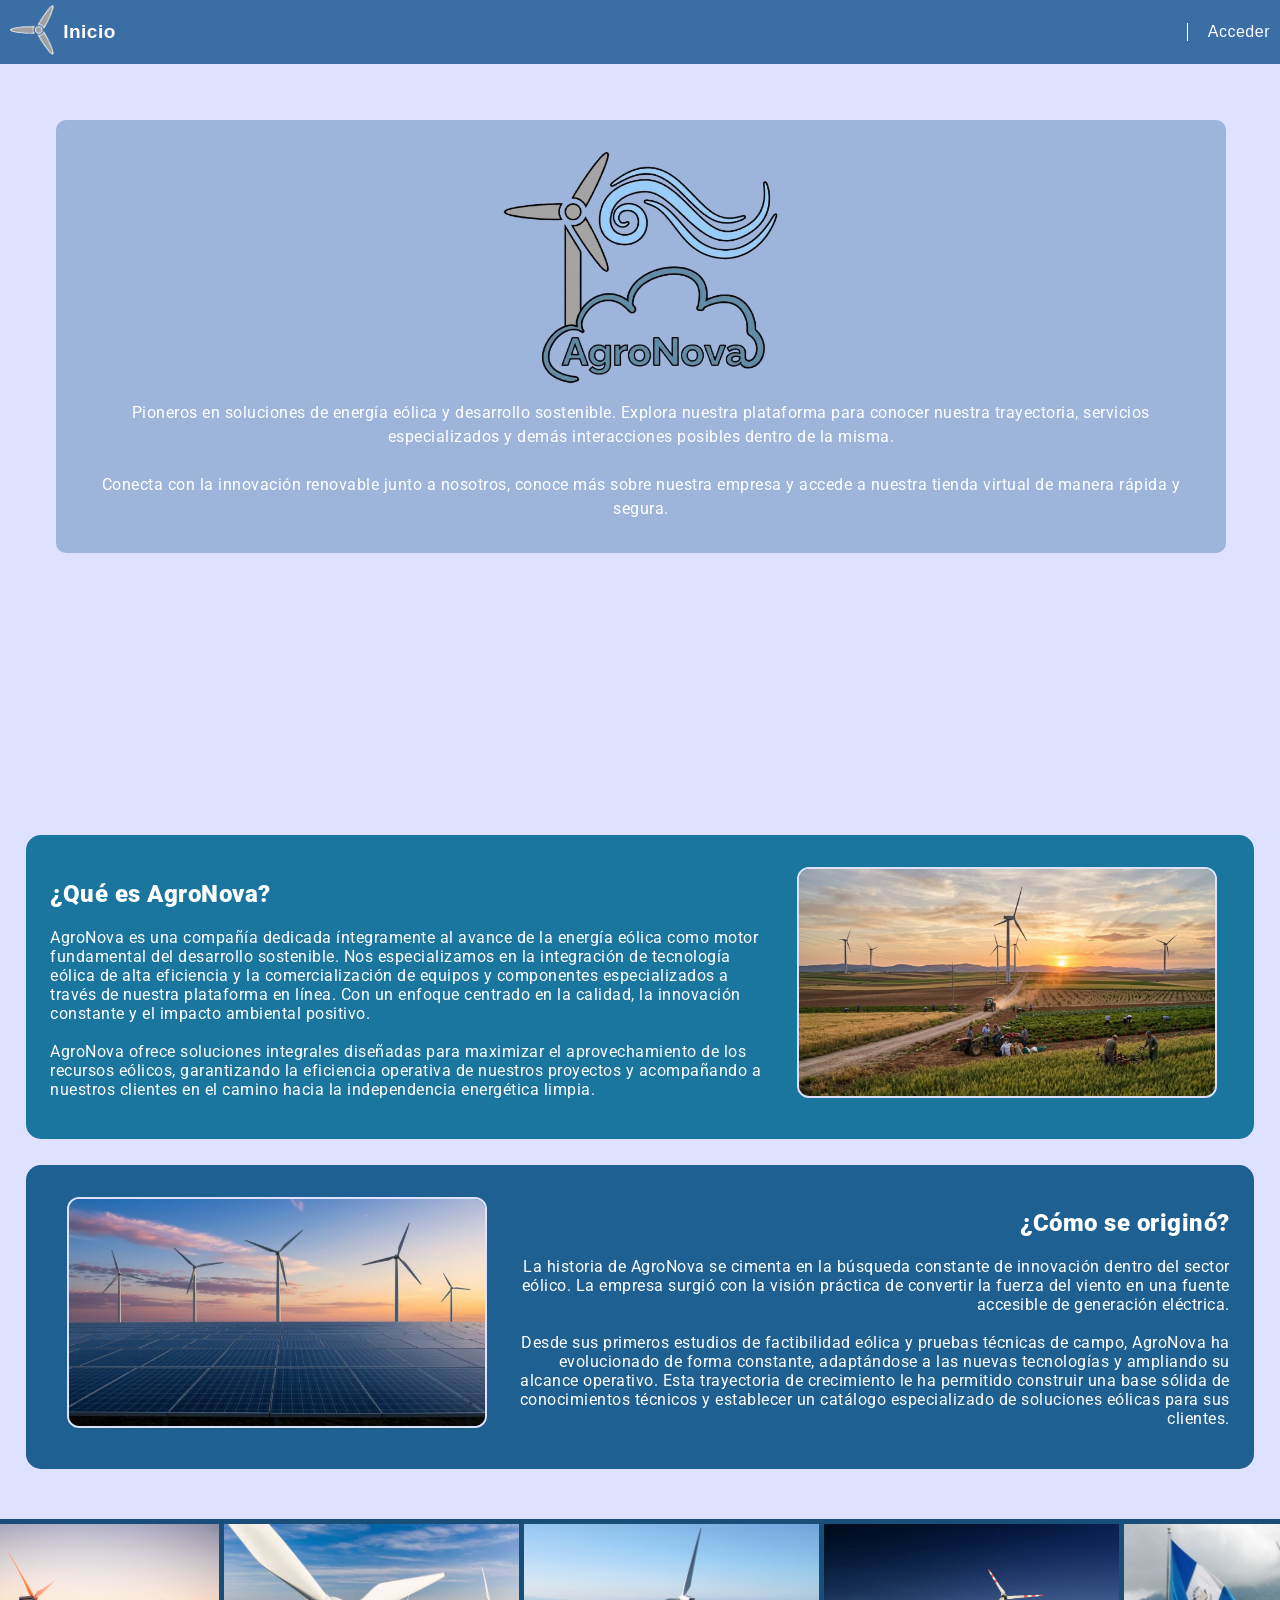
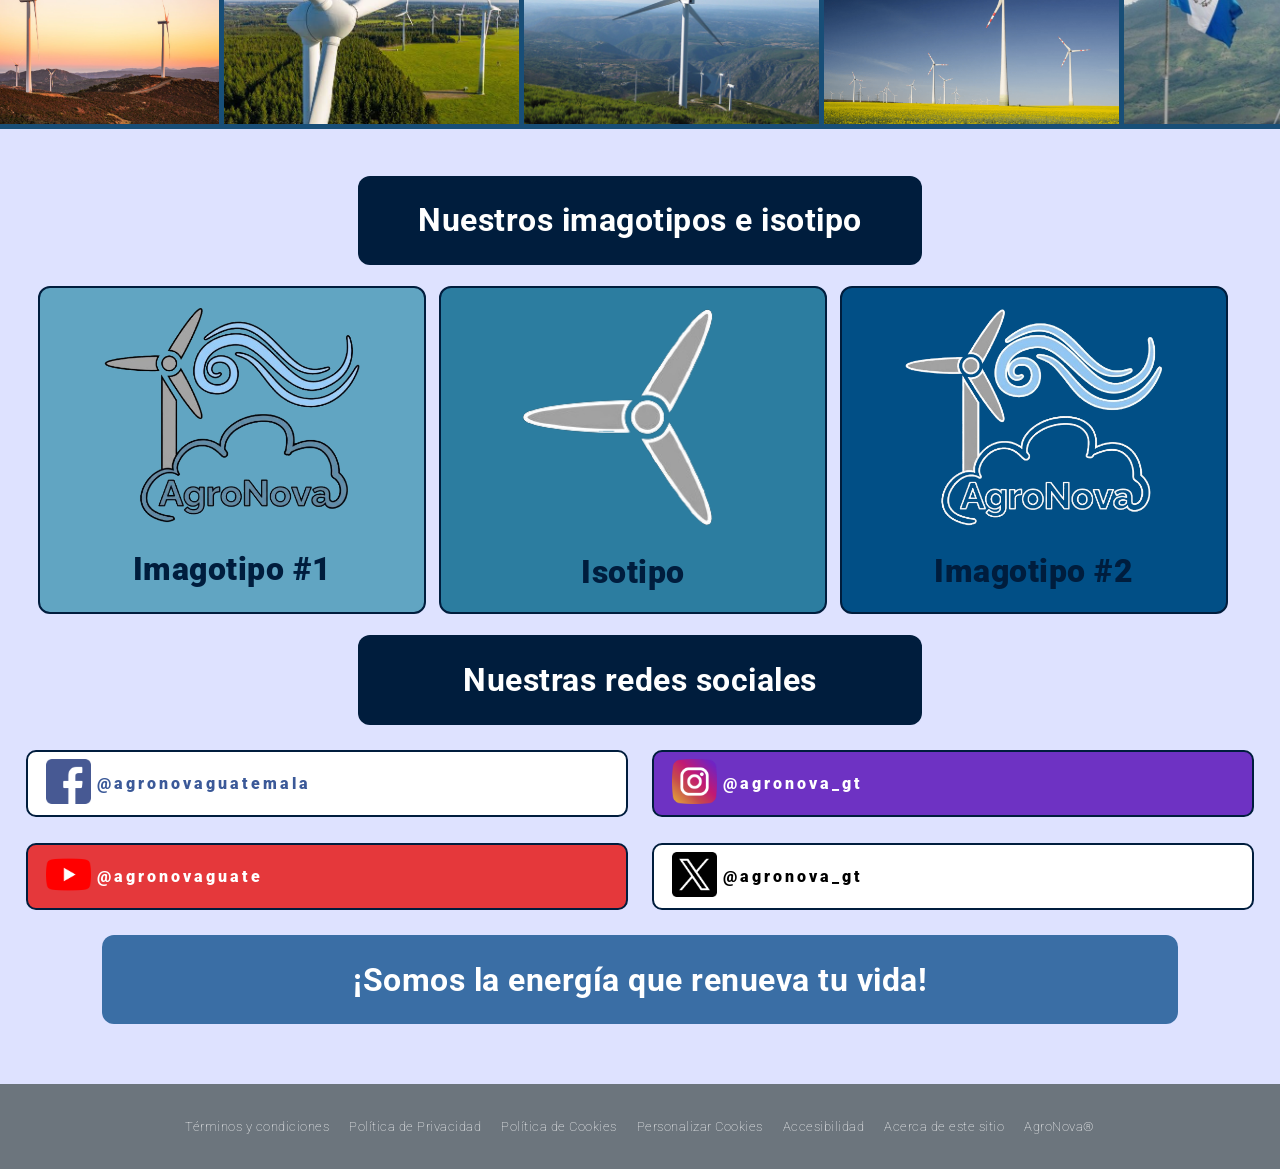
<file: index.html>
<!DOCTYPE html>
<html lang="en">

<head>
    <meta charset="UTF-8">
    <meta name="viewport" content="width=device-width, initial-scale=1.0">
    <title>Inicio - Agronova</title>
    <link rel="stylesheet" href="index.css">
    <link rel="icon" type="image/png" sizes="32x32" href="Img/logoaspa.png">
</head>

<body>
    <div class="navbar">
        <div class="logo">
            <img src="Img/logoaspa.png" alt="#">
            <p><a href="index.html" class="sesion" style="font-size: 19px; font-weight: bolder;">Inicio</a></p>
        </div>
        <div class="acceso">
            <a href="registro.html" class="sesion" id="inico" style="font-size: 16px; font-weight: bolder;">Acceder</a>
        </div>
    </div>
    <div class="video">
        <video autoplay muted loop playsinline class="videofondo">
            <source src="Img/Energía eólica - Wind power - FootagesStocksReels (1080p, h264).mp4" type="video/mp4">
        </video>
        <div class="textovideo">
            <center><img src="Img/logofullreal.png" class="logo"></center>
            <p>Pioneros en soluciones de energía eólica y desarrollo sostenible. Explora nuestra plataforma para conocer
                nuestra trayectoria, servicios especializados y demás interacciones posibles dentro de la
                misma.<br><br>Conecta con la innovación renovable junto a nosotros, conoce más sobre nuestra empresa y
                accede a nuestra tienda virtual de manera rápida y segura.</p>
        </div>
    </div>
    <div class="info1">
        <div class="info1texto">
            <h2>¿Qué es AgroNova?</h2>
            <p>AgroNova es una compañía dedicada íntegramente al avance de la energía eólica como motor fundamental del
                desarrollo sostenible. Nos especializamos en la integración de tecnología eólica de alta eficiencia y la
                comercialización de equipos y componentes especializados a través de nuestra plataforma en línea. Con un
                enfoque centrado en la calidad, la innovación constante y el impacto ambiental positivo.<br><br>
                AgroNova ofrece
                soluciones integrales diseñadas para maximizar el aprovechamiento de los recursos eólicos, garantizando
                la eficiencia operativa de nuestros proyectos y acompañando a nuestros clientes en el camino hacia la
                independencia energética limpia.</p>
        </div>
        <div class="info1img">
            <img src="Img/info1.jpg">
        </div>
    </div>
    <div class="info2">
        <div class="info2img">
            <img src="Img/sistemas-hibridos-solar-eolicos-696x380.jpg">
        </div>
        <div class="info2texto">
            <h2>¿Cómo se originó?</h2>
            <p>La historia de AgroNova se cimenta en la búsqueda constante de innovación dentro del sector eólico. La
                empresa surgió con la visión práctica de convertir la fuerza del viento en una fuente accesible de
                generación eléctrica.<br><br> Desde sus primeros estudios de factibilidad eólica y pruebas técnicas de
                campo,
                AgroNova ha evolucionado de forma constante, adaptándose a las nuevas tecnologías y ampliando su alcance
                operativo. Esta trayectoria de crecimiento le ha permitido construir una base sólida de conocimientos
                técnicos y establecer un catálogo especializado de soluciones eólicas para sus clientes.</p>
        </div>
    </div>
    <div class="carrusel">
        <div class="carrusel-items">
            <div class="carrusel-item">
                <img src="Img/carru1.jpg" alt="" />
            </div>
            <div class="carrusel-item">
                <img src="Img/carru2.jpg" alt="" />
            </div>
            <div class="carrusel-item">
                <img src="Img/carru3.jpeg" alt="" />
            </div>
            <div class="carrusel-item">
                <img src="Img/carru4.png" alt="" />
            </div>
            <div class="carrusel-item">
                <img src="Img/carru5.jpg" alt="" />
            </div>
            <div class="carrusel-item">
                <img src="Img/carru6.jpg" alt="" />
            </div>
            <div class="carrusel-item">
                <img src="Img/carru7.jpg" alt="" />
            </div>
            <div class="carrusel-item">
                <img src="Img/carru8.jpg" alt="" />
            </div>
            <div class="carrusel-item">
                <img src="Img/carru9.jpg" alt="" />
            </div>
            <div class="carrusel-item">
                <img src="Img/carru10.jpg" alt="" />
            </div>
            <div class="carrusel-item">
                <img src="Img/carru11.jpg" alt="" />
            </div>
            <div class="carrusel-item">
                <img src="Img/carru12.jpg" alt="" />
            </div>
        </div>
    </div>
    <center>
        <h1 class="logosinfo">Nuestros imagotipos e isotipo</h1>
    </center>
    <div class="logos">
        <div class="imago1">
            <center><img src="Img/logofullreal.png"></center>
            <h1>Imagotipo #1</h1>
        </div>
        <div class="imago2">
            <img src="Img/logoaspa.png">
            <h1>Isotipo</h1>
        </div>
        <div class="iso1">
            <center><img src="Img/logotrans.png"></center>
            <h1>Imagotipo #2</h1>
        </div>
    </div>
    <center>
        <h1 class="logosinfo">Nuestras redes sociales</h1>
    </center>
    <div class="redes">
        <div class="fb">
            <div class="fbimg"><img src="Img/facebook.png"></div>
            <div class="fbuser"><p>@agronovaguatemala</p></div>
        </div>
        <div class="ig">
            <div class="igimg"><img src="Img/instagram (1).png"></div>
            <div class="iguser"><p><a href="https://www.instagram.com/agronova_gt/" class="linkig">@agronova_gt</a></p></div>
        </div>
    </div>
    <div class="redes">
        <div class="yt">
            <div class="ytimg"><img src="Img/youtube.png"></div>
            <div class="ytuser"><p>@agronovaguate</p></div>
        </div>
        <div class="x">
            <div class="ximg"><img src="Img/gorjeo.png"></div>
            <div class="xuser"><p>@agronova_gt</p></div>
        </div>
    </div>
    <center>
        <h1 class="eslogan">¡Somos la energía que renueva tu vida!</h1>
    </center>
    <br>
    <br>
    <div class="footer">
        <div class="footer-p">
            <p>Términos y condiciones</p>
            <p>Política de Privacidad</p>
            <p>Política de Cookies</p>
            <p>Personalizar Cookies</p>
            <p>Accesibilidad</p>
            <p>Acerca de este sitio</p>
            <p>AgroNova®</p>
        </div>
    </div>
    <script src="index.js"></script>
</body>

</html>
</file>
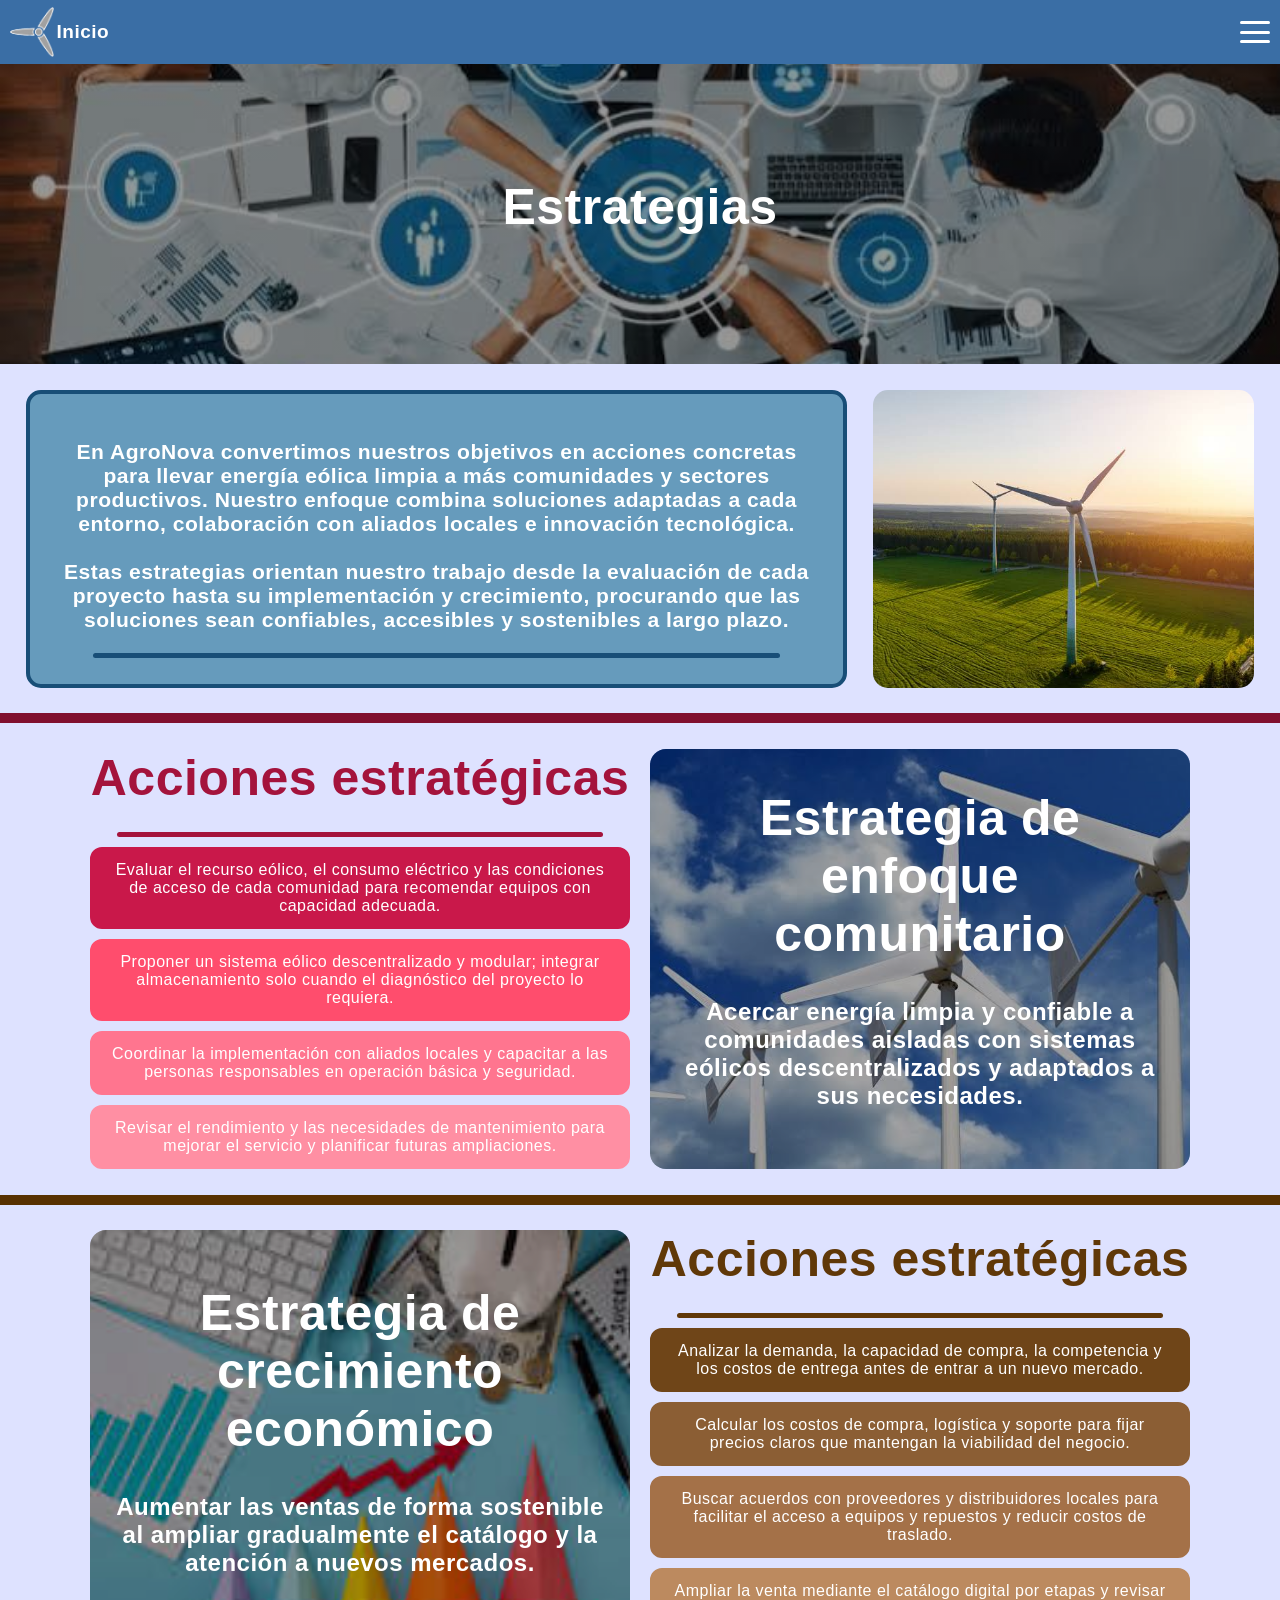
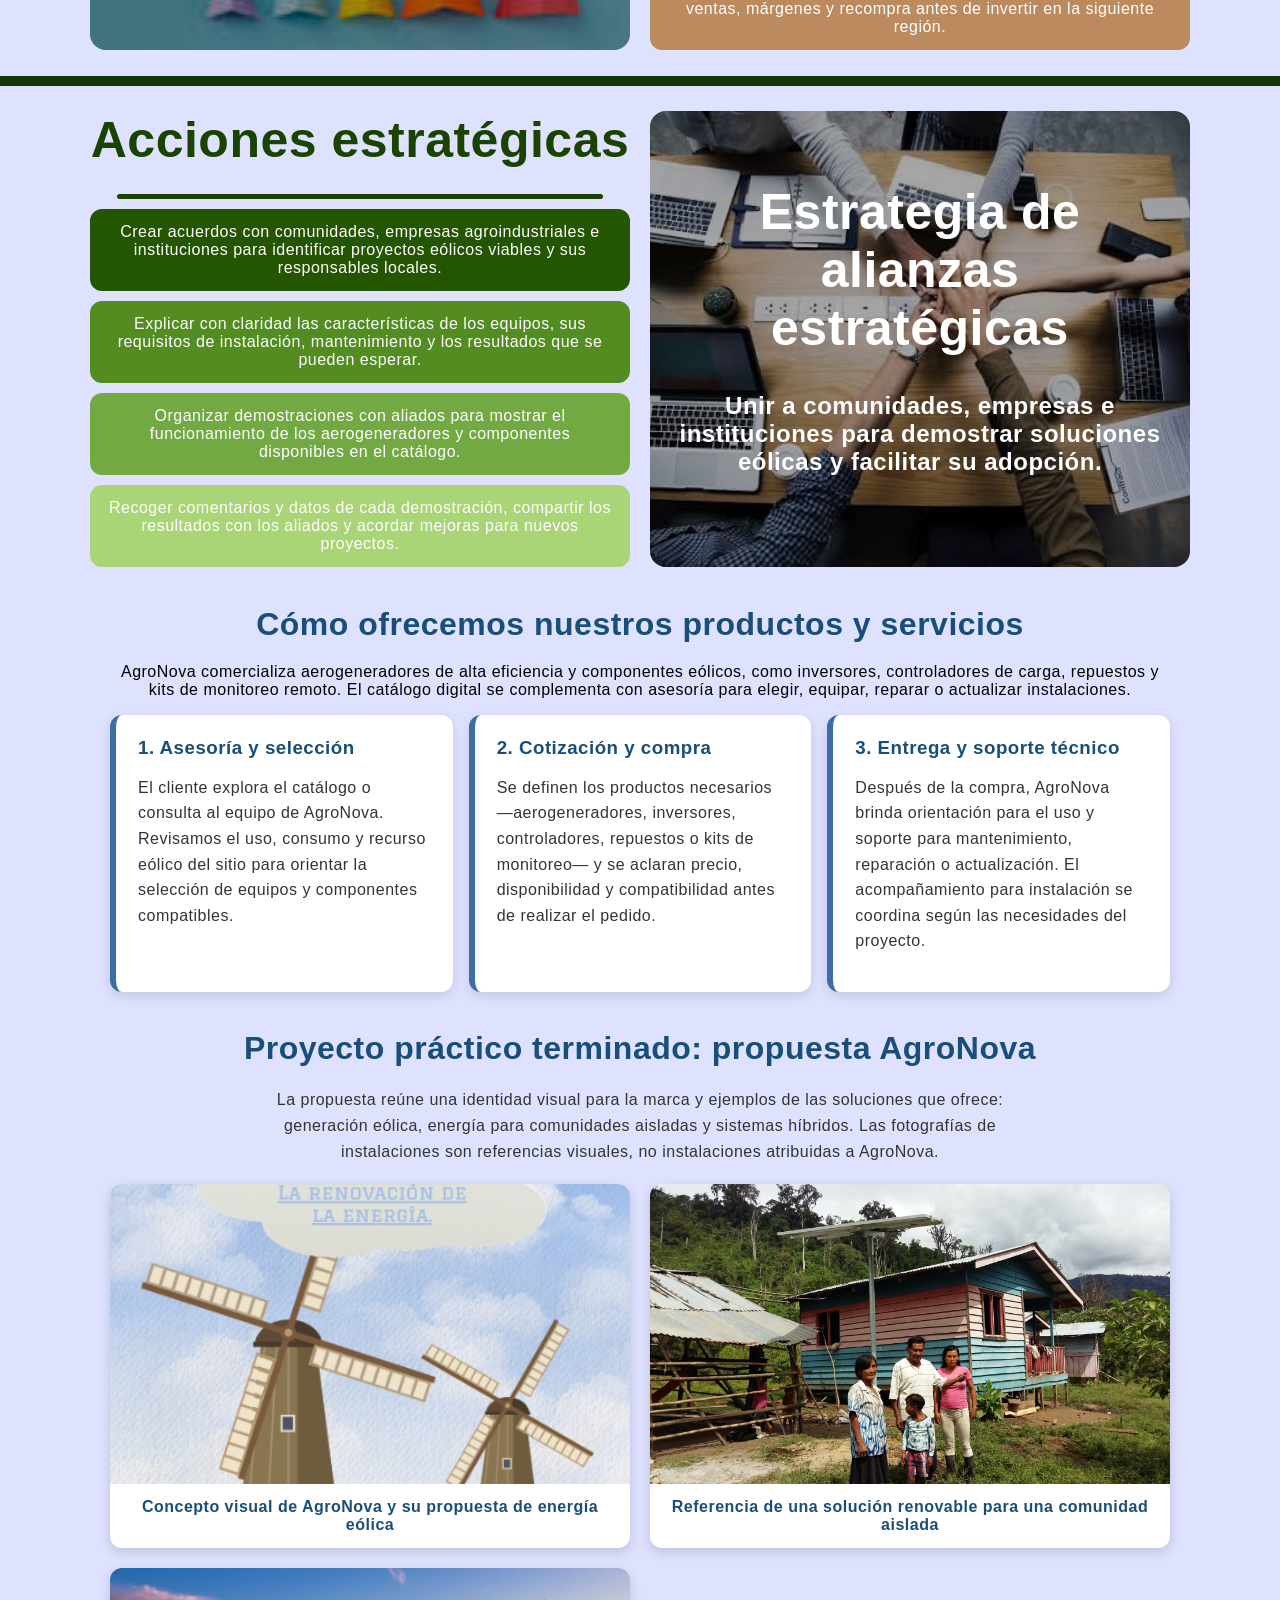
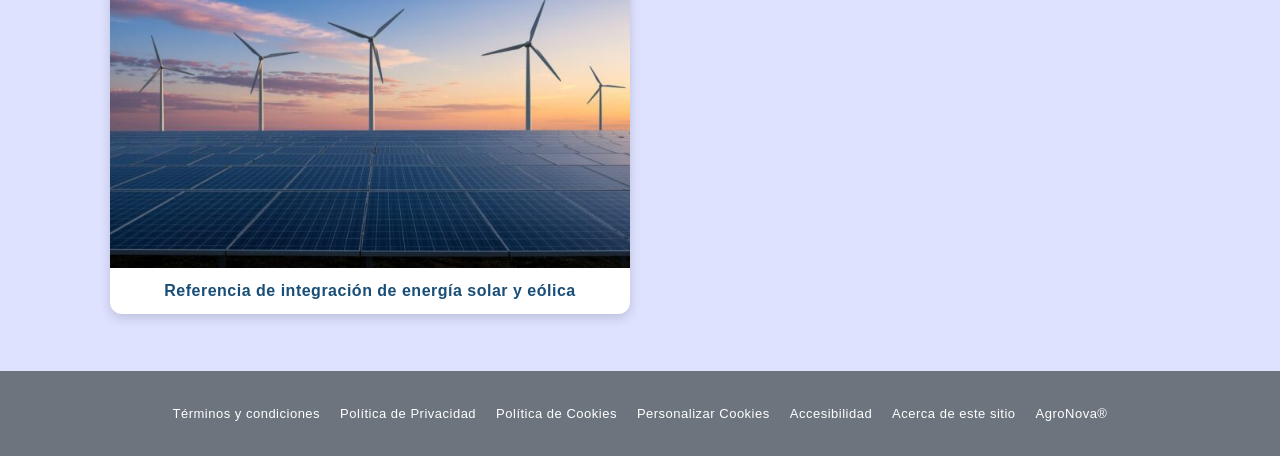
<file: estrategias.html>
<!DOCTYPE html>
<html lang="es">

<head>
    <meta charset="UTF-8">
    <meta name="viewport" content="width=device-width, initial-scale=1.0">
    <title>Estrategias</title>
    <link rel="stylesheet" href="estilos_de_estrategias.css">
    <link rel="icon" type="image/png" sizes="32x32" href="Img/logoaspa.png">
</head>

<body>
    <div class="navbar">
        <div class="logo">
            <img src="Img/logoaspa.png" alt="Logo">
            <p><a href="indexlogeado.html" class="sesion" style="font-size: 19px; font-weight: bolder;">Inicio</a></p>
        </div>
        <div class="menu-toggle" id="menu-toggle">
            <span></span>
            <span></span>
            <span></span>
        </div>
        <div class="nav-links" id="nav-links">
            <a href="misionvision.html">Misión y visión</a>
            <a href="objetivoymetas.html">Objetivos y metas</a>
            <a href="estrategias.html">Estrategias</a>
            <a href="index.html" class="sesion salir-btn" id="inico">Salir</a>
        </div>
    </div>

    <div class="contenedor">
        <div class="contenidoh1">
            <center>
                <h1 class="titulogrande">Estrategias</h1>
            </center>
        </div>
    </div>

    <div class="expli">
        <div class="textoexpli">
            <center>
                <h3>En AgroNova convertimos nuestros objetivos en acciones concretas para llevar energía eólica limpia
                    a más comunidades y sectores productivos. Nuestro enfoque combina soluciones adaptadas a cada
                    entorno, colaboración con aliados locales e innovación tecnológica.<br><br>
                    Estas estrategias orientan nuestro trabajo desde la evaluación de cada proyecto hasta su
                    implementación y crecimiento, procurando que las soluciones sean confiables, accesibles y
                    sostenibles a largo plazo.</h3>
                <div class="deco"></div>
            </center>
        </div>
        <div class="imgexpli">
            <img src="Img/bandaeolica.jpg" class="img-inicial" alt="Parque de energía eólica">
            <img src="Img/imghover.jpg" class="img-hover" alt="Aerogeneradores en un paisaje">
        </div>
    </div>

    <div class="decobig"></div>
    <div class="main-container">
        <div class="cards-column">
            <center>
                <div class="cardtitulo">
                    <h1>Acciones estratégicas</h1>
                </div>
            </center>
            <center>
                <div class="deco1"></div>
            </center>
            <center>
                <div class="carta1">Evaluar el recurso eólico, el consumo eléctrico y las condiciones de acceso de cada
                    comunidad para recomendar equipos con capacidad adecuada.</div>
            </center>
            <center>
                <div class="carta11">Proponer un sistema eólico descentralizado y modular; integrar almacenamiento solo
                    cuando el diagnóstico del proyecto lo requiera.</div>
            </center>
            <center>
                <div class="carta111">Coordinar la implementación con aliados locales y capacitar a las personas
                    responsables en operación básica y seguridad.</div>
            </center>
            <center>
                <div class="carta1111">Revisar el rendimiento y las necesidades de mantenimiento para mejorar el
                    servicio y planificar futuras ampliaciones.</div>
            </center>
        </div>

        <div class="image-column">
            <div class="image-overlay">
                <h1>Estrategia de enfoque comunitario</h1>
                <h2>Acercar energía limpia y confiable a comunidades aisladas con sistemas eólicos descentralizados y
                    adaptados a sus necesidades.</h2>
            </div>
        </div>
    </div>

    <div class="decobig2"></div>
    <div class="main-container">
        <div class="image-column1">
            <div class="image-overlay">
                <h1>Estrategia de crecimiento económico</h1>
                <h2>Aumentar las ventas de forma sostenible al ampliar gradualmente el catálogo y la atención a nuevos
                    mercados.</h2>
            </div>
        </div>

        <div class="cards-column">
            <center>
                <div class="cardtitulo2">
                    <h1>Acciones estratégicas</h1>
                </div>
            </center>
            <center>
                <div class="deco2"></div>
            </center>
            <center>
                <div class="carta2">Analizar la demanda, la capacidad de compra, la competencia y los costos de entrega
                    antes de entrar a un nuevo mercado.</div>
            </center>
            <center>
                <div class="carta22">Calcular los costos de compra, logística y soporte para fijar precios claros que
                    mantengan la viabilidad del negocio.</div>
            </center>
            <center>
                <div class="carta222">Buscar acuerdos con proveedores y distribuidores locales para facilitar el
                    acceso a equipos y repuestos y reducir costos de traslado.</div>
            </center>
            <center>
                <div class="carta2222">Ampliar la venta mediante el catálogo digital por etapas y revisar ventas,
                    márgenes y recompra antes de invertir en la siguiente región.</div>
            </center>
        </div>
    </div>

    <div class="decobig3"></div>
    <div class="main-container">
        <div class="cards-column">
            <center>
                <div class="cardtitulo3">
                    <h1>Acciones estratégicas</h1>
                </div>
            </center>
            <center>
                <div class="deco3"></div>
            </center>
            <center>
                <div class="carta3">Crear acuerdos con comunidades, empresas agroindustriales e instituciones para
                    identificar proyectos eólicos viables y sus responsables locales.</div>
            </center>
            <center>
                <div class="carta33">Explicar con claridad las características de los equipos, sus requisitos de
                    instalación, mantenimiento y los resultados que se pueden esperar.</div>
            </center>
            <center>
                <div class="carta333">Organizar demostraciones con aliados para mostrar el funcionamiento de los
                    aerogeneradores y componentes disponibles en el catálogo.</div>
            </center>
            <center>
                <div class="carta3333">Recoger comentarios y datos de cada demostración, compartir los resultados con
                    los aliados y acordar mejoras para nuevos proyectos.</div>
            </center>
        </div>

        <div class="image-column2">
            <div class="image-overlay">
                <h1>Estrategia de alianzas estratégicas</h1>
                <h2>Unir a comunidades, empresas e instituciones para demostrar soluciones eólicas y facilitar su
                    adopción.</h2>
            </div>
        </div>
    </div>

    <section class="modelo-comercial" aria-labelledby="modelo-comercial-titulo">
        <h2 id="modelo-comercial-titulo">Cómo ofrecemos nuestros productos y servicios</h2>
        <p>AgroNova comercializa aerogeneradores de alta eficiencia y componentes eólicos, como inversores,
            controladores de carga, repuestos y kits de monitoreo remoto. El catálogo digital se complementa con
            asesoría para elegir, equipar, reparar o actualizar instalaciones.</p>
        <div class="modelo-pasos">
            <article class="modelo-paso">
                <h3>1. Asesoría y selección</h3>
                <p>El cliente explora el catálogo o consulta al equipo de AgroNova. Revisamos el uso, consumo y recurso
                    eólico del sitio para orientar la selección de equipos y componentes compatibles.</p>
            </article>
            <article class="modelo-paso">
                <h3>2. Cotización y compra</h3>
                <p>Se definen los productos necesarios —aerogeneradores, inversores, controladores, repuestos o kits de
                    monitoreo— y se aclaran precio, disponibilidad y compatibilidad antes de realizar el pedido.</p>
            </article>
            <article class="modelo-paso">
                <h3>3. Entrega y soporte técnico</h3>
                <p>Después de la compra, AgroNova brinda orientación para el uso y soporte para mantenimiento,
                    reparación o actualización. El acompañamiento para instalación se coordina según las necesidades
                    del proyecto.</p>
            </article>
        </div>
    </section>

    <section class="proyecto-practico" aria-labelledby="proyecto-practico-titulo">
        <h2 id="proyecto-practico-titulo">Proyecto práctico terminado: propuesta AgroNova</h2>
        <p>La propuesta reúne una identidad visual para la marca y ejemplos de las soluciones que ofrece: generación
            eólica, energía para comunidades aisladas y sistemas híbridos. Las fotografías de instalaciones son
            referencias visuales, no instalaciones atribuidas a AgroNova.</p>
        <div class="proyecto-galeria">
            <figure>
                <img src="Img/agronova.PNG" alt="Ilustración conceptual de AgroNova con molinos de viento">
                <figcaption>Concepto visual de AgroNova y su propuesta de energía eólica</figcaption>
            </figure>
            <figure>
                <img src="Img/aisladas.jpg" alt="Vivienda rural con panel solar para suministro eléctrico">
                <figcaption>Referencia de una solución renovable para una comunidad aislada</figcaption>
            </figure>
            <figure>
                <img src="Img/sistemas-hibridos-solar-eolicos-696x380.jpg"
                    alt="Paneles solares y aerogeneradores en un sistema híbrido">
                <figcaption>Referencia de integración de energía solar y eólica</figcaption>
            </figure>
        </div>
    </section>

    <br>
    <div class="footer">
        <div class="footer-p">
            <p>Términos y condiciones</p>
            <p>Política de Privacidad</p>
            <p>Política de Cookies</p>
            <p>Personalizar Cookies</p>
            <p>Accesibilidad</p>
            <p>Acerca de este sitio</p>
            <p>AgroNova®</p>
        </div>
    </div>

    <script src="indexlogeado.js"></script>
</body>

</html>
</file>
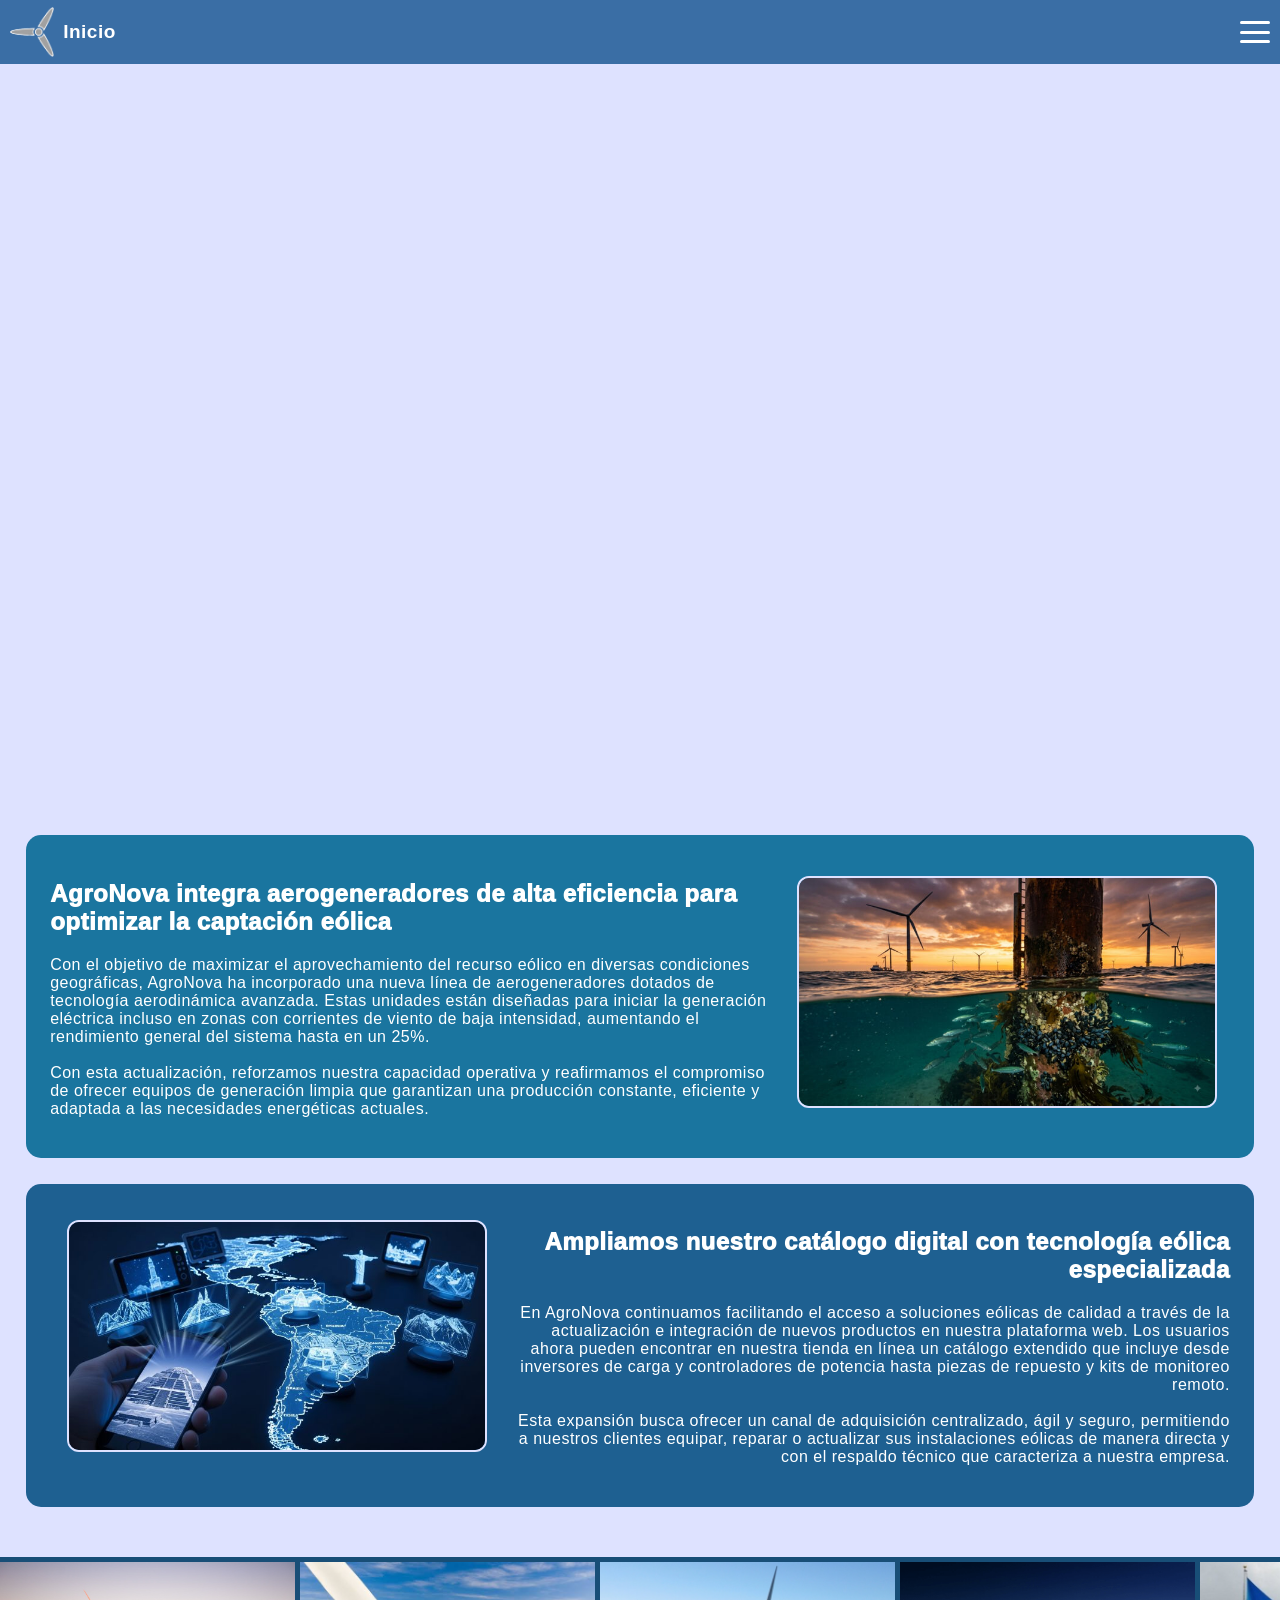
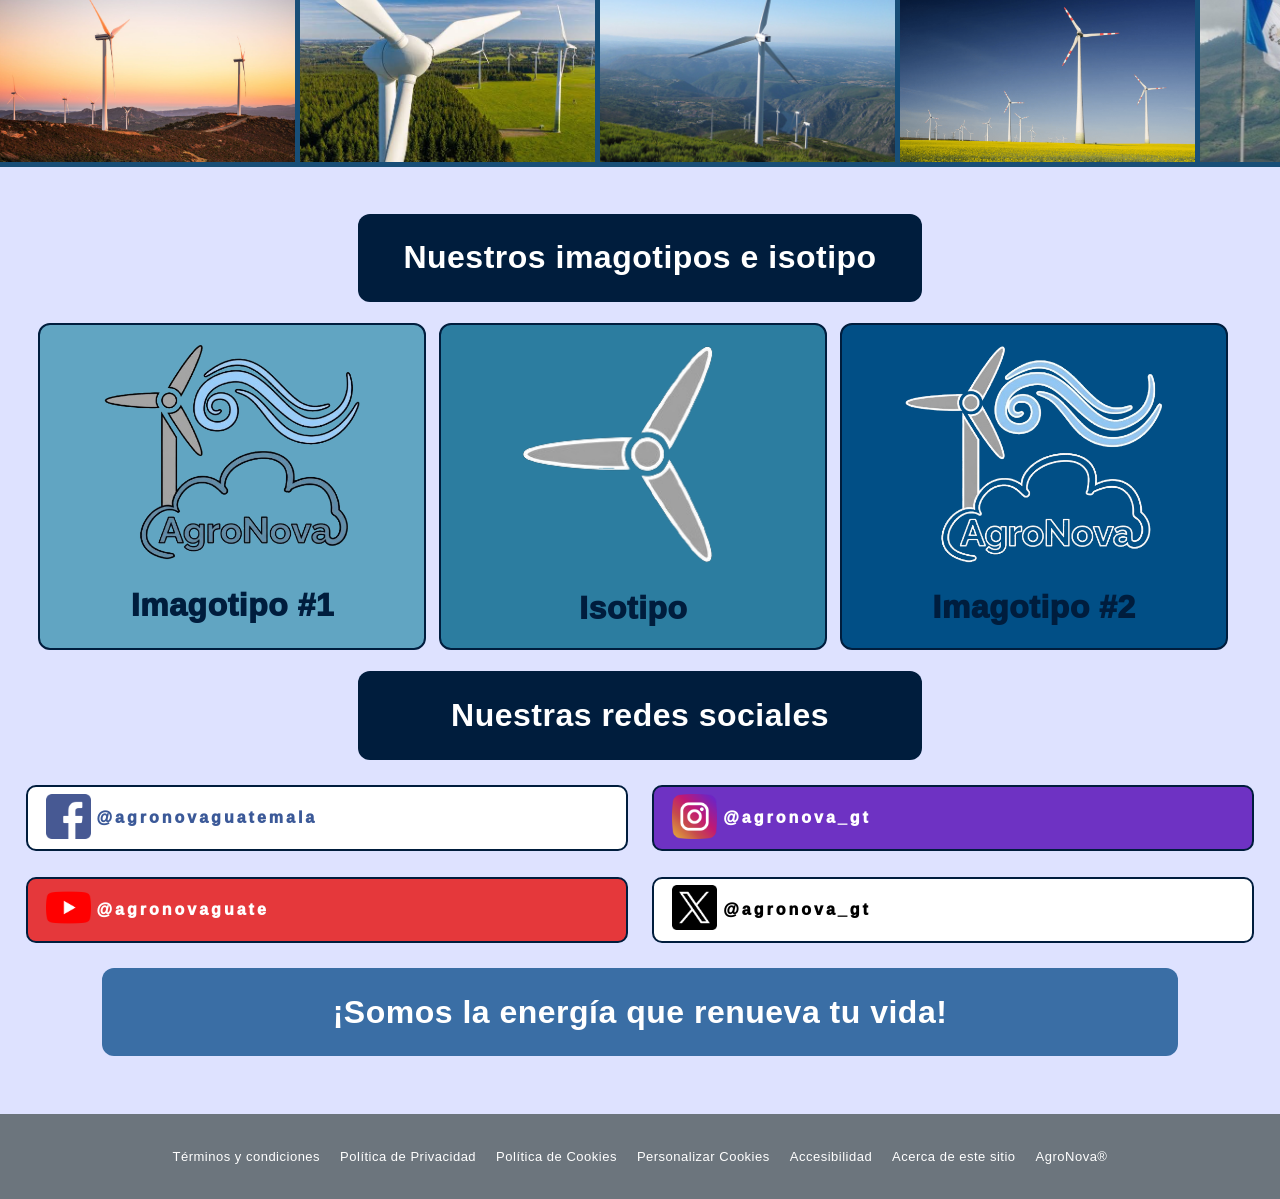
<file: indexlogeado.html>
<!DOCTYPE html>
<html lang="en">

<head>
    <meta charset="UTF-8">
    <meta name="viewport" content="width=device-width, initial-scale=1.0">
    <title>Inicio - Agronova</title>
    <link rel="stylesheet" href="indexlogeado.css">
    <link rel="icon" type="image/png" sizes="32x32" href="Img/logoaspa.png">
</head>

<body>
    <div class="navbar">
        <div class="logo">
            <img src="Img/logoaspa.png" alt="Logo">
            <p><a href="indexlogeado.html" class="sesion" style="font-size: 19px; font-weight: bolder;">Inicio</a></p>
        </div>
        <div class="menu-toggle" id="menu-toggle">
            <span></span>
            <span></span>
            <span></span>
        </div>
        <div class="nav-links" id="nav-links">
            <a href="misionvision.html">Misión y visión</a>
            <a href="objetivoymetas.html">Objetivos y metas</a>
            <a href="index.html" class="sesion salir-btn" id="inico">Salir</a>
        </div>
    </div>
    <div class="video">
        <video autoplay muted loop playsinline class="videofondo">
            <source src="Img/07. Energía Renovable Eólica - VIDEOS SIN COPYRIGHT (1080p, h264).mp4" type="video/mp4">
        </video>
    </div>
    <div class="info1">
        <div class="info1texto">
            <h2>AgroNova integra aerogeneradores de alta eficiencia para optimizar la captación eólica</h2>
            <p>Con el objetivo de maximizar el aprovechamiento del recurso eólico en diversas condiciones geográficas,
                AgroNova ha incorporado una nueva línea de aerogeneradores dotados de tecnología aerodinámica avanzada.
                Estas unidades están diseñadas para iniciar la generación eléctrica incluso en zonas con corrientes de
                viento de baja intensidad, aumentando el rendimiento general del sistema hasta en un 25%.<br><br> Con
                esta
                actualización, reforzamos nuestra capacidad operativa y reafirmamos el compromiso de ofrecer equipos de
                generación limpia que garantizan una producción constante, eficiente y adaptada a las necesidades
                energéticas actuales.</p>
        </div>
        <div class="info1img">
            <img src="Img/noticia1.jpg">
        </div>
    </div>
    <div class="info2">
        <div class="info2img">
            <img src="Img/tienda.jpg">
        </div>
        <div class="info2texto">
            <h2>Ampliamos nuestro catálogo digital con tecnología eólica especializada</h2>
            <p>En AgroNova continuamos facilitando el acceso a soluciones eólicas de calidad a través de la
                actualización e integración de nuevos productos en nuestra plataforma web. Los usuarios ahora pueden
                encontrar en nuestra tienda en línea un catálogo extendido que incluye desde inversores de carga y
                controladores de potencia hasta piezas de repuesto y kits de monitoreo remoto.<br><br> Esta expansión
                busca
                ofrecer un canal de adquisición centralizado, ágil y seguro, permitiendo a nuestros clientes equipar,
                reparar o actualizar sus instalaciones eólicas de manera directa y con el respaldo técnico que
                caracteriza a nuestra empresa.</p>
        </div>
    </div>
    <div class="carrusel">
        <div class="carrusel-items">
            <div class="carrusel-item">
                <img src="Img/carru1.jpg" alt="" />
            </div>
            <div class="carrusel-item">
                <img src="Img/carru2.jpg" alt="" />
            </div>
            <div class="carrusel-item">
                <img src="Img/carru3.jpeg" alt="" />
            </div>
            <div class="carrusel-item">
                <img src="Img/carru4.png" alt="" />
            </div>
            <div class="carrusel-item">
                <img src="Img/carru5.jpg" alt="" />
            </div>
            <div class="carrusel-item">
                <img src="Img/carru6.jpg" alt="" />
            </div>
            <div class="carrusel-item">
                <img src="Img/carru7.jpg" alt="" />
            </div>
            <div class="carrusel-item">
                <img src="Img/carru8.jpg" alt="" />
            </div>
            <div class="carrusel-item">
                <img src="Img/carru9.jpg" alt="" />
            </div>
            <div class="carrusel-item">
                <img src="Img/carru10.jpg" alt="" />
            </div>
            <div class="carrusel-item">
                <img src="Img/carru11.jpg" alt="" />
            </div>
            <div class="carrusel-item">
                <img src="Img/carru12.jpg" alt="" />
            </div>
        </div>
    </div>
    <center>
        <h1 class="logosinfo">Nuestros imagotipos e isotipo</h1>
    </center>
    <div class="logos">
        <div class="imago1">
            <center><img src="Img/logofullreal.png"></center>
            <h1>Imagotipo #1</h1>
        </div>
        <div class="imago2">
            <img src="Img/logoaspa.png">
            <h1>Isotipo</h1>
        </div>
        <div class="iso1">
            <center><img src="Img/logotrans.png"></center>
            <h1>Imagotipo #2</h1>
        </div>
    </div>
    <center>
        <h1 class="logosinfo">Nuestras redes sociales</h1>
    </center>
    <div class="redes">
        <div class="fb">
            <div class="fbimg"><img src="Img/facebook.png"></div>
            <div class="fbuser">
                <p>@agronovaguatemala</p>
            </div>
        </div>
        <div class="ig">
            <div class="igimg"><img src="Img/instagram (1).png"></div>
            <div class="iguser">
                <p><a href="https://www.instagram.com/agronova_gt/" class="linkig">@agronova_gt</a></p>
            </div>
        </div>
    </div>
    <div class="redes">
        <div class="yt">
            <div class="ytimg"><img src="Img/youtube.png"></div>
            <div class="ytuser">
                <p>@agronovaguate</p>
            </div>
        </div>
        <div class="x">
            <div class="ximg"><img src="Img/gorjeo.png"></div>
            <div class="xuser">
                <p>@agronova_gt</p>
            </div>
        </div>
    </div>
    <center>
        <h1 class="eslogan">¡Somos la energía que renueva tu vida!</h1>
    </center>
    <br>
    <br>
    <div class="footer">
        <div class="footer-p">
            <p>Términos y condiciones</p>
            <p>Política de Privacidad</p>
            <p>Política de Cookies</p>
            <p>Personalizar Cookies</p>
            <p>Accesibilidad</p>
            <p>Acerca de este sitio</p>
            <p>AgroNova®</p>
        </div>
    </div>
    <script src="indexlogeado.js"></script>
</body>

</html>
</file>
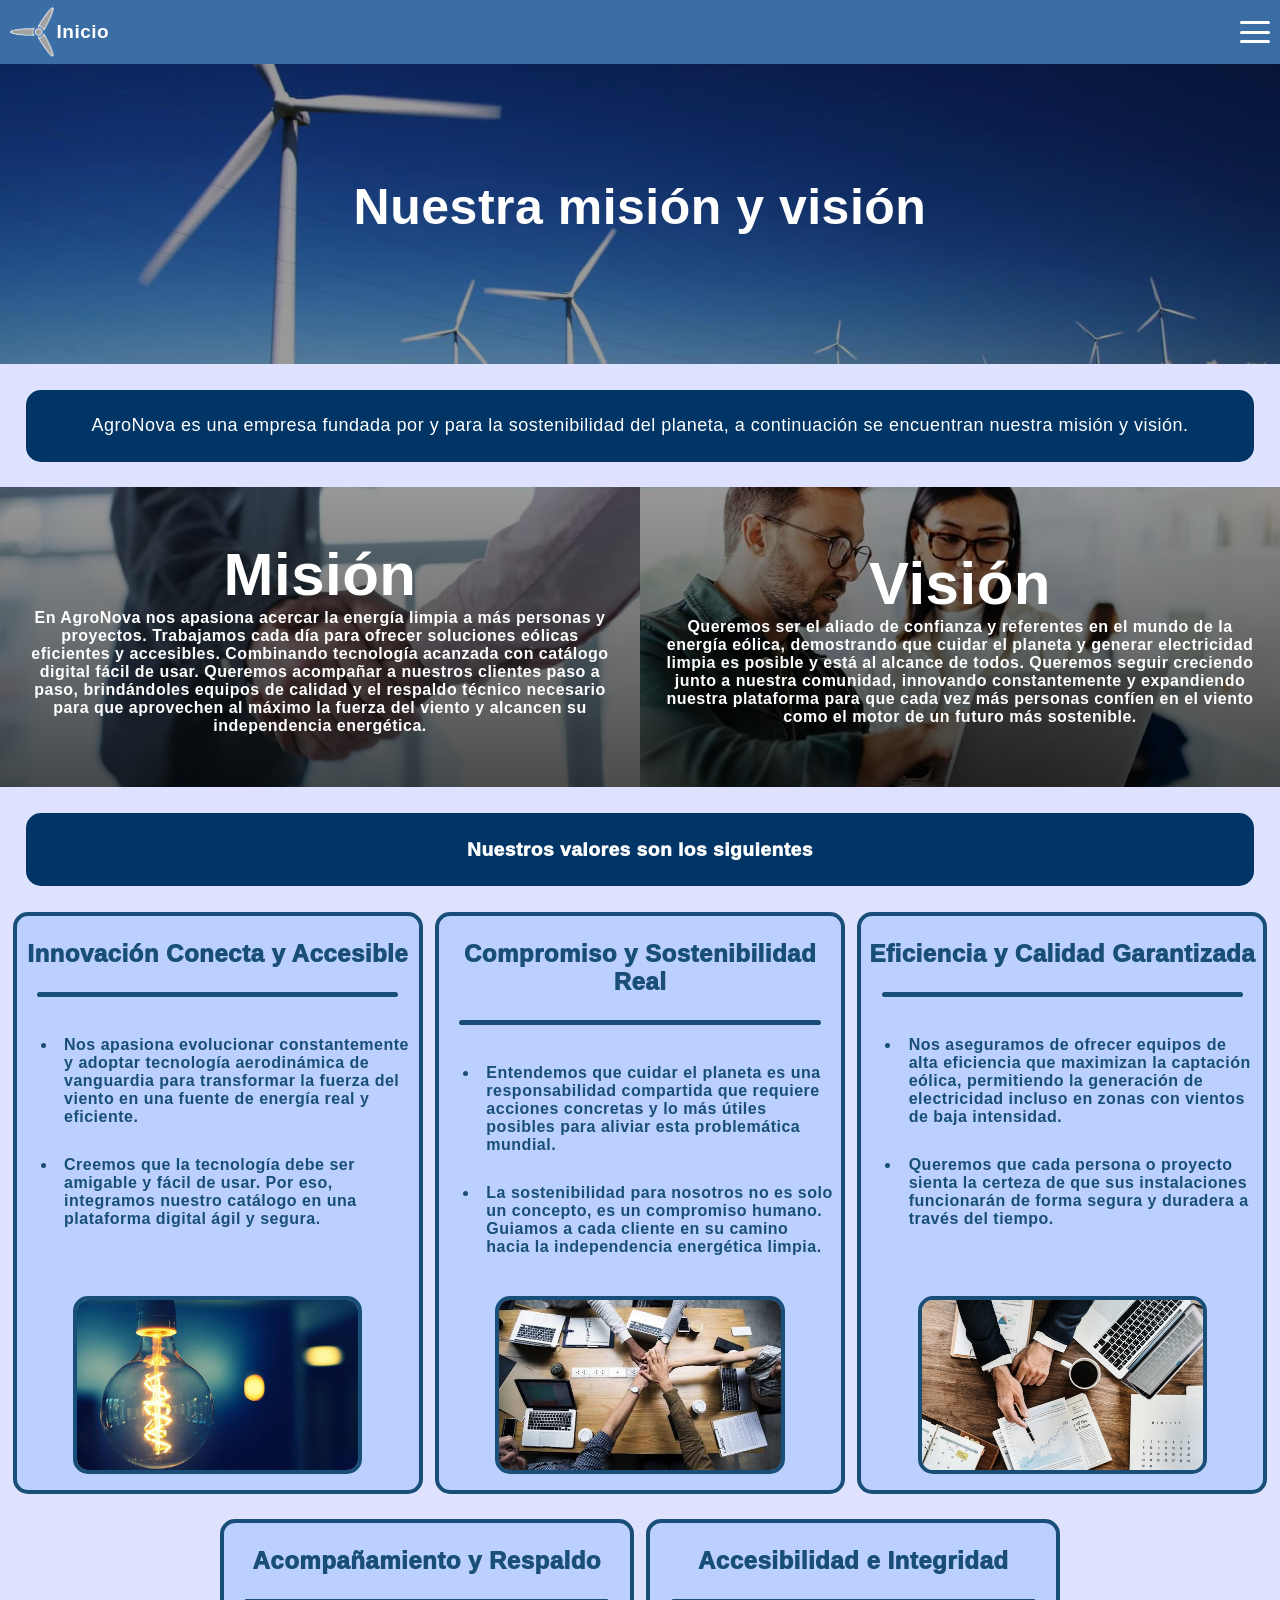
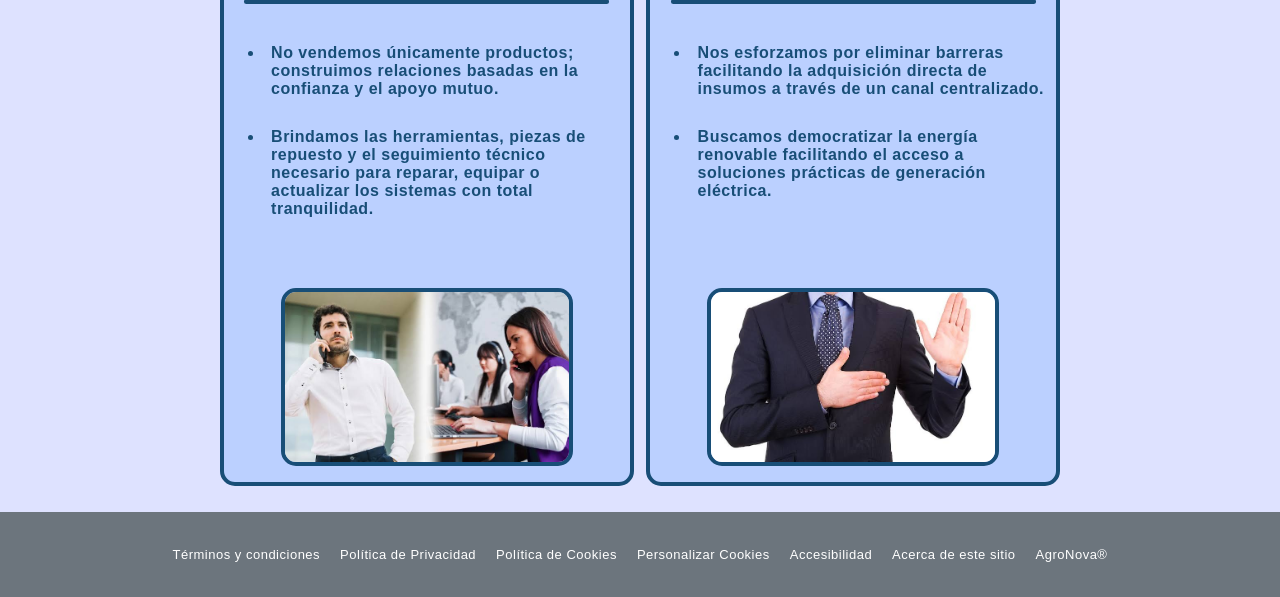
<file: misionvision.html>
<!DOCTYPE html>
<html lang="en">

<head>
    <meta charset="UTF-8">
    <meta name="viewport" content="width=device-width, initial-scale=1.0">
    <title>Misión y visión</title>
    <link rel="stylesheet" href="misionvision.css">
    <link rel="icon" type="image/png" sizes="32x32" href="Img/logoaspa.png">
</head>

<body>
    <div class="navbar">
        <div class="logo">
            <img src="Img/logoaspa.png" alt="Logo">
            <p><a href="indexlogeado.html" class="sesion" style="font-size: 19px; font-weight: bolder;">Inicio</a></p>
        </div>
        <div class="menu-toggle" id="menu-toggle">
            <span></span>
            <span></span>
            <span></span>
        </div>
        <div class="nav-links" id="nav-links">
            <a href="misionvision.html">Misión y visión</a>
            <a href="objetivoymetas.html">Objetivos y metas</a>
            <a href="index.html" class="sesion salir-btn" id="inico">Salir</a>
        </div>
    </div>
    <div class="contenedor">
        <div class="contenidoh1">
            <h1 class="titulogrande">Nuestra misión y visión</h1>
        </div>
    </div>
    <center>
        <p class="textomedio">AgroNova es una empresa fundada por y para la sostenibilidad del planeta, a continuación
            se encuentran nuestra misión y visión.</p>
    </center>
    <div class="textos">
        <div class="contenedor1">
            <div class="contenidoh1">
                <h1 class="titulo">Misión</h1>
                <h4 class="contenido">En AgroNova nos apasiona acercar la energía limpia a más personas y proyectos.
                    Trabajamos cada día para ofrecer soluciones eólicas eficientes y accesibles. Combinando
                    tecnología acanzada con catálogo digital fácil de usar. Queremos acompañar a nuestros
                    clientes paso a paso, brindándoles equipos de calidad y el respaldo técnico necesario para
                    que aprovechen al máximo la fuerza del viento y alcancen su independencia energética.</h4>
            </div>
        </div>
        <div class="contenedor2">
            <div class="contenidoh1">
                <h1 class="titulo">Visión</h1>
                <h4 class="contenido">Queremos ser el aliado de confianza y referentes en el mundo de la energía eólica,
                    demostrando que cuidar el planeta y generar electricidad limpia es posible y está al alcance de
                    todos. Queremos seguir creciendo junto a nuestra comunidad, innovando constantemente y expandiendo
                    nuestra plataforma para que cada vez más personas confíen en el viento como el motor de un futuro
                    más sostenible.</h4>
            </div>
        </div>
    </div>
    <center>
        <p class="textomedio" style="font-size: larger; font-weight: 1000;">Nuestros valores son los siguientes</p>
    </center>
    <div class="valores">
        <div class="valor">
            <h3>Innovación Conecta y Accesible</h3>
            <center><div class="deco"></div></center>
            <ul>
                <li>
                    <p>Nos apasiona evolucionar constantemente y adoptar tecnología aerodinámica de vanguardia para
                        transformar la fuerza del viento en una fuente de energía real y eficiente.</p>
                </li>
                <li>
                    <p>Creemos que la tecnología debe ser amigable y fácil de usar. Por eso, integramos nuestro catálogo
                        en una plataforma digital ágil y segura.</p>
                </li>
            </ul>
            <div class="img-container">
                <img src="Img/innovar.jpg" alt="Innovación">
            </div>
        </div>

        <div class="valor">
            <h3>Compromiso y Sostenibilidad Real</h3>
            <center><div class="deco"></div></center>
            <ul>
                <li>
                    <p>Entendemos que cuidar el planeta es una responsabilidad compartida que requiere acciones
                        concretas y lo más útiles posibles para aliviar esta problemática mundial.</p>
                </li>
                <li>
                    <p>La sostenibilidad para nosotros no es solo un concepto, es un compromiso humano. Guiamos a cada
                        cliente en su camino hacia la independencia energética limpia.</p>
                </li>
            </ul>
            <div class="img-container">
                <img src="Img/compromiso.jpg" alt="Compromiso">
            </div>
        </div>

        <div class="valor">
            <h3>Eficiencia y Calidad Garantizada</h3>
            <center><div class="deco"></div></center>
            <ul>
                <li>
                    <p>Nos aseguramos de ofrecer equipos de alta eficiencia que maximizan la captación eólica,
                        permitiendo la generación de electricidad incluso en zonas con vientos de baja intensidad.</p>
                </li>
                <li>
                    <p>Queremos que cada persona o proyecto sienta la certeza de que sus instalaciones funcionarán de
                        forma segura y duradera a través del tiempo.</p>
                </li>
            </ul>
            <div class="img-container">
                <img src="Img/eficacia.jpg" alt="Eficiencia">
            </div>
        </div>
    </div>
    <div class="valores">
        <div class="valorbajo">
            <center>
                <h3>Acompañamiento y Respaldo </h3>
            </center>
            <center><div class="deco"></div></center>
            <ul>
                <li>
                    <p>No vendemos únicamente productos;
                        construimos relaciones basadas en la confianza y el apoyo mutuo.</p>
                </li>

                <li>
                    <p>Brindamos las herramientas, piezas de repuesto y el seguimiento técnico necesario para reparar,
                        equipar o actualizar los sistemas con total tranquilidad.</p>
                </li>
                </p>
            </ul>
            <div class="img-container">
            <center><img src="Img/respaldo.jpg" alt="#" height="170px"></center>
            </div>
        </div>
        <div class="valoralto">
            <center>
                <h3>Accesibilidad e Integridad</h3>
            </center>
            <center><div class="deco"></div></center>
            <ul>
                <li>
                    <p>Nos esforzamos por eliminar barreras facilitando la adquisición
                        directa de insumos a través de un canal centralizado.</p>
                </li>

                <li>
                    <p>Buscamos democratizar la energía renovable facilitando el acceso
                        a soluciones prácticas de generación eléctrica.</p>
                </li>
                </p>
            </ul>
            <div class="img-container">
            <center><img src="Img/inte2.jpg" alt="#" height="170px"></center>
            </div>
        </div>
    </div>
    <div class="footer">
        <div class="footer-p">
            <p>Términos y condiciones</p>
            <p>Política de Privacidad</p>
            <p>Política de Cookies</p>
            <p>Personalizar Cookies</p>
            <p>Accesibilidad</p>
            <p>Acerca de este sitio</p>
            <p>AgroNova®</p>
        </div>
    </div>
    <script src="misionvision.js"></script>

</body>

</html>
</file>
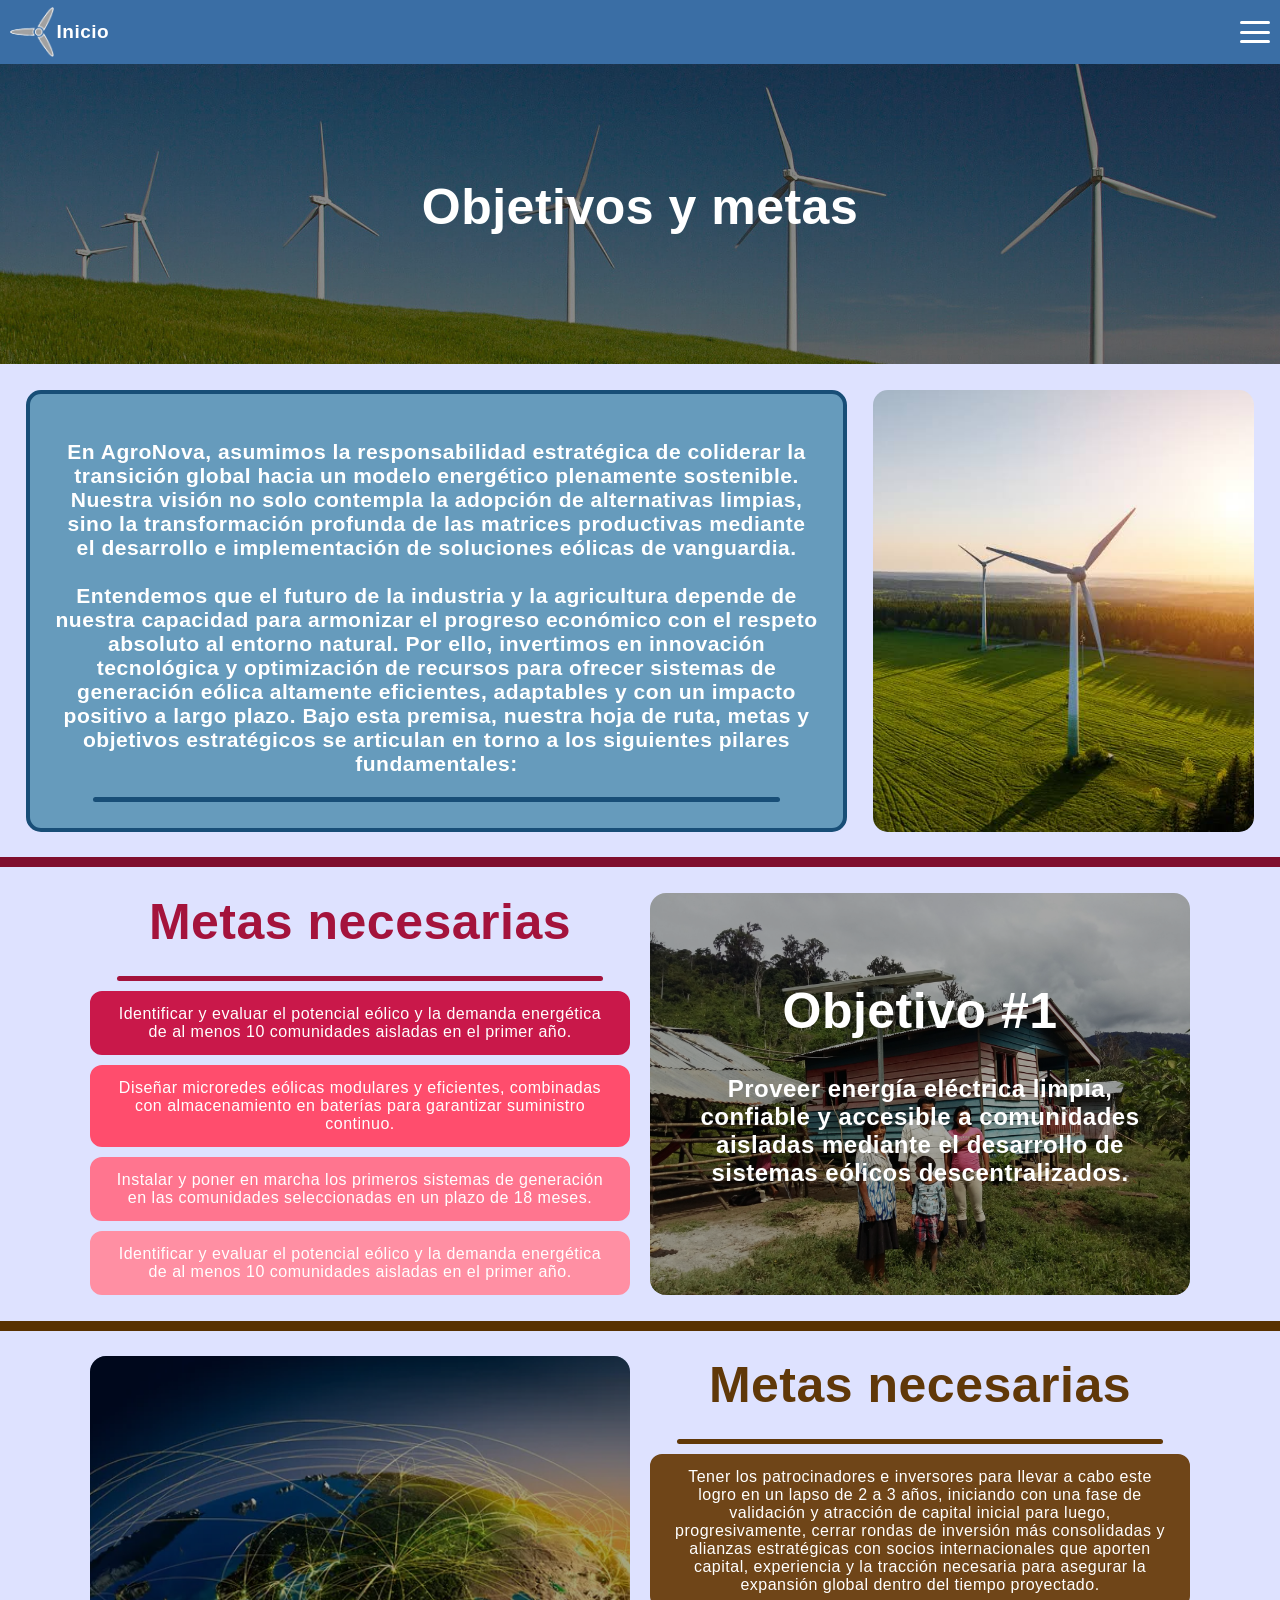
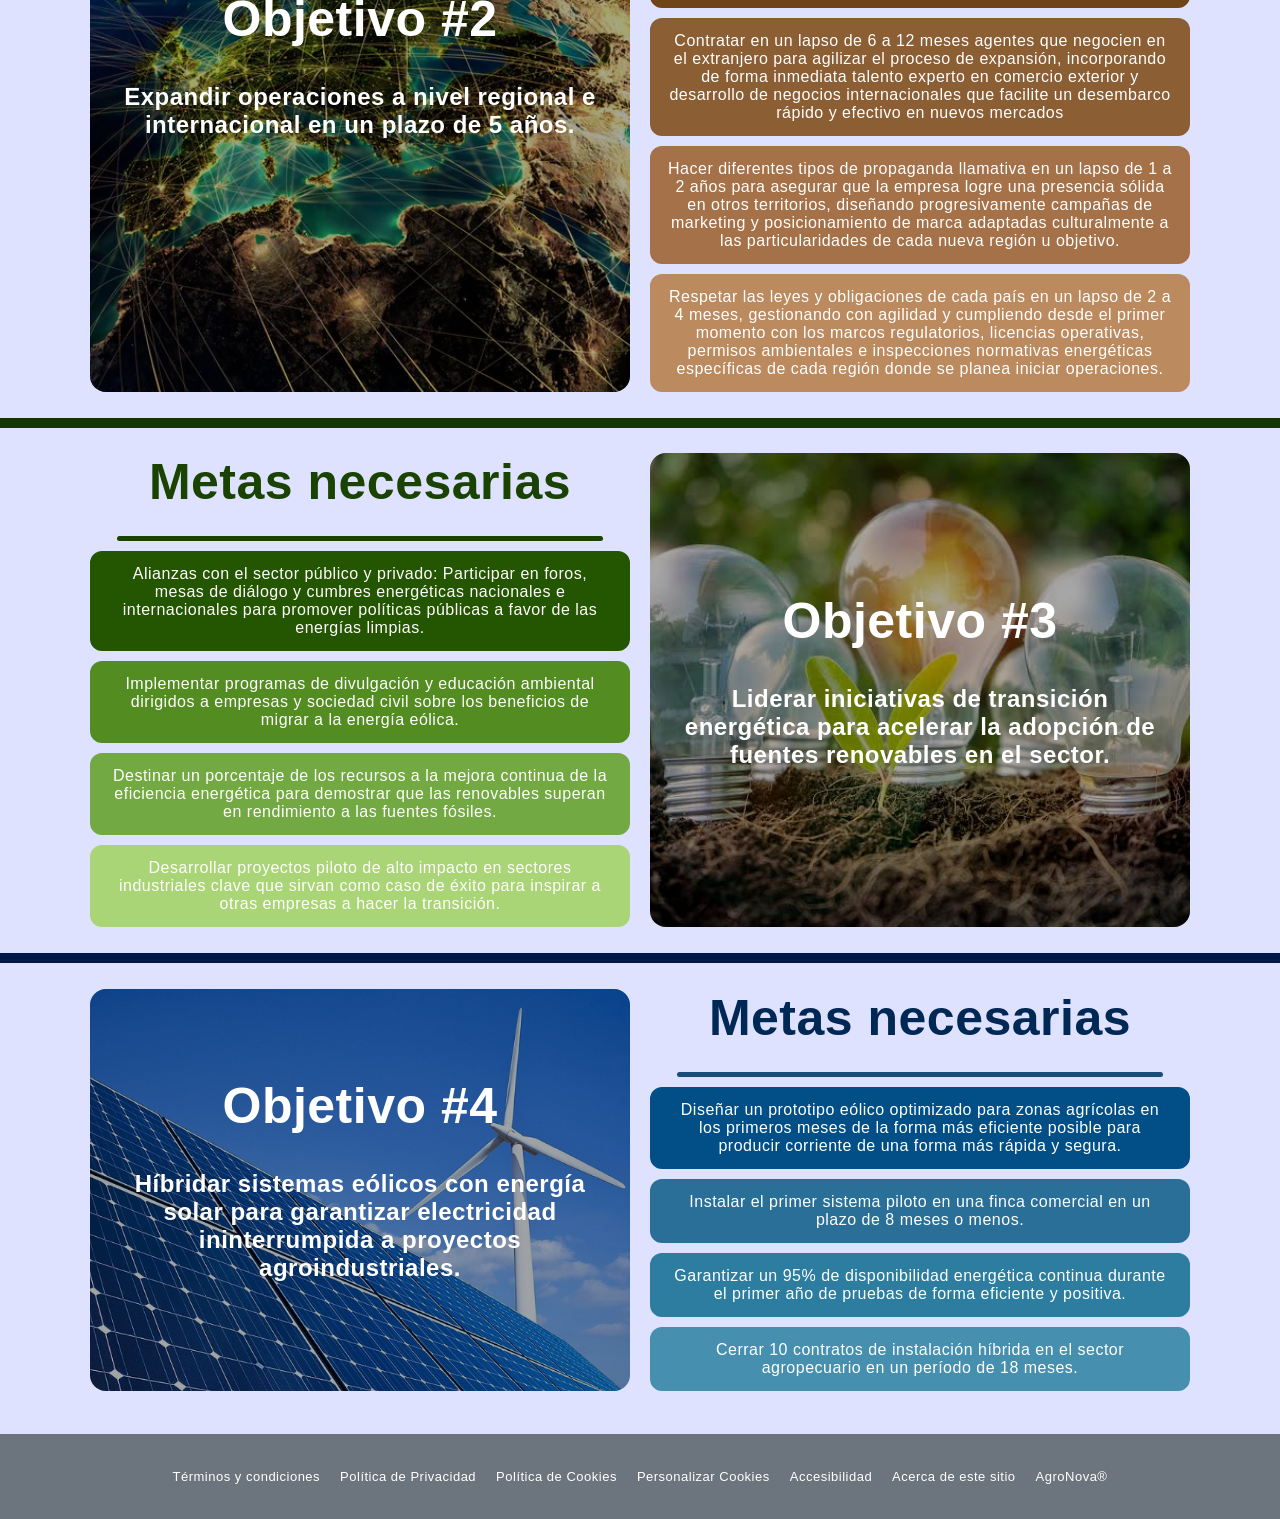
<file: objetivoymetas.html>
<!DOCTYPE html>
<html lang="en">

<head>
    <meta charset="UTF-8">
    <meta name="viewport" content="width=device-width, initial-scale=1.0">
    <title>Objetivos y metas</title>
    <link rel="stylesheet" href="objetivoymetas.css">
    <link rel="icon" type="image/png" sizes="32x32" href="Img/logoaspa.png">
</head>

<body>
    <div class="navbar">
        <div class="logo">
            <img src="Img/logoaspa.png" alt="Logo">
            <p><a href="indexlogeado.html" class="sesion" style="font-size: 19px; font-weight: bolder;">Inicio</a></p>
        </div>
        <div class="menu-toggle" id="menu-toggle">
            <span></span>
            <span></span>
            <span></span>
        </div>
        <div class="nav-links" id="nav-links">
            <a href="misionvision.html">Misión y visión</a>
            <a href="objetivoymetas.html">Objetivos y metas</a>
            <a href="index.html" class="sesion salir-btn" id="inico">Salir</a>
        </div>
    </div>
    <div class="contenedor">
        <div class="contenidoh1">
            <center>
                <h1 class="titulogrande">Objetivos y metas</h1>
            </center>
        </div>

    </div>
    <div class="expli">
        <div class="textoexpli">
            <center>
                <h3>En AgroNova, asumimos la responsabilidad estratégica de coliderar la transición global hacia un
                    modelo energético plenamente sostenible. Nuestra visión no solo contempla la adopción de
                    alternativas limpias, sino la transformación profunda de las matrices productivas mediante el
                    desarrollo e implementación de soluciones eólicas de vanguardia.<br><br>
                    Entendemos que el futuro de la industria y la agricultura depende de nuestra capacidad para
                    armonizar el progreso económico con el respeto absoluto al entorno natural. Por ello, invertimos en
                    innovación tecnológica y optimización de recursos para ofrecer sistemas de generación eólica
                    altamente eficientes, adaptables y con un impacto positivo a largo plazo. Bajo esta premisa, nuestra
                    hoja de ruta, metas y objetivos estratégicos se articulan en torno a los siguientes pilares
                    fundamentales:</h3>
                <div class="deco"></div>
            </center>
        </div>
        <div class="imgexpli">
            <img src="Img/bandaeolica.jpg" class="img-inicial">
            <img src="Img/imghover.jpg" class="img-hover">
        </div>
    </div>
    <div class="decobig"></div>
    <div class="main-container">
        <div class="cards-column">
            <center>
                <div class="cardtitulo">
                    <h1>Metas necesarias</h1>
                </div>
            </center>
            <center>
                <div class="deco1"></div>
            </center>
            <center>
                <div class="carta1">Identificar y evaluar el potencial eólico y la demanda energética de al menos 10
                    comunidades aisladas en el primer año.</div>
            </center>
            <center>
                <div class="carta11">Diseñar microredes eólicas modulares y eficientes, combinadas con almacenamiento en
                    baterías para garantizar suministro continuo.</div>
            </center>
            <center>
                <div class="carta111">Instalar y poner en marcha los primeros sistemas de generación en las comunidades
                    seleccionadas en un plazo de 18 meses.</div>
            </center>
            <center>
                <div class="carta1111">Identificar y evaluar el potencial eólico y la demanda energética de al menos 10
                    comunidades aisladas en el primer año.</div>
            </center>
        </div>

        <div class="image-column">
            <div class="image-overlay">
                <h1>Objetivo #1</h1>
                <h2>Proveer energía eléctrica limpia, confiable y accesible a comunidades aisladas mediante el
                    desarrollo de sistemas eólicos descentralizados.</h2>
            </div>
        </div>
    </div>
    <div class="decobig2"></div>
    <div class="main-container">
        <div class="image-column1">
            <div class="image-overlay">
                <h1>Objetivo #2</h1>
                <h2>Expandir operaciones a nivel regional e internacional en un plazo de 5 años.</h2>
            </div>
        </div>

        <div class="cards-column">
            <center>
                <div class="cardtitulo2">
                    <h1>Metas necesarias</h1>
                </div>
            </center>
            <center>
                <div class="deco2"></div>
            </center>
            <center>
                <div class="carta2">Tener los patrocinadores e inversores para llevar a cabo este logro en un lapso de 2
                    a 3 años, iniciando con una fase de validación y atracción de capital inicial para luego,
                    progresivamente, cerrar rondas de inversión más consolidadas y alianzas estratégicas con socios
                    internacionales que aporten capital, experiencia y la tracción necesaria para asegurar la expansión
                    global dentro del tiempo proyectado.</div>
            </center>
            <center>
                <div class="carta22">Contratar en un lapso de 6 a 12 meses agentes que negocien en el extranjero para
                    agilizar el proceso de expansión, incorporando de forma inmediata talento experto en comercio
                    exterior y desarrollo de negocios internacionales que facilite un desembarco rápido y efectivo en
                    nuevos mercados</div>
            </center>
            <center>
                <div class="carta222">Hacer diferentes tipos de propaganda llamativa en un lapso de 1 a 2 años para
                    asegurar que la empresa logre una presencia sólida en otros territorios, diseñando progresivamente
                    campañas de marketing y posicionamiento de marca adaptadas culturalmente a las particularidades de
                    cada nueva región u objetivo.</div>
            </center>
            <center>
                <div class="carta2222">Respetar las leyes y obligaciones de cada país en un lapso de 2 a 4 meses,
                    gestionando con agilidad y cumpliendo desde el primer momento con los marcos regulatorios, licencias
                    operativas, permisos ambientales e inspecciones normativas energéticas específicas de cada región
                    donde se planea iniciar operaciones. </div>
            </center>
        </div>
    </div>
    <div class="decobig3"></div>
    <div class="main-container">
        <div class="cards-column">
            <center>
                <div class="cardtitulo3">
                    <h1>Metas necesarias</h1>
                </div>
            </center>
            <center>
                <div class="deco3"></div>
            </center>
            <center>
                <div class="carta3">Alianzas con el sector público y privado:
                    Participar en foros, mesas de diálogo y cumbres energéticas nacionales e internacionales para
                    promover
                    políticas públicas a favor de las energías limpias.</div>
            </center>
            <center>
                <div class="carta33">Implementar programas de divulgación y educación ambiental dirigidos a empresas y
                    sociedad civil sobre
                    los beneficios de migrar a la energía eólica.</div>
            </center>
            <center>
                <div class="carta333">Destinar un porcentaje de los recursos a la mejora continua de la eficiencia
                    energética para demostrar
                    que las renovables superan en rendimiento a las fuentes fósiles.</div>
            </center>
            <center>
                <div class="carta3333">Desarrollar proyectos piloto de alto impacto en sectores industriales clave que
                    sirvan como caso de
                    éxito para inspirar a otras empresas a hacer la transición.</div>
            </center>
        </div>

        <div class="image-column2">
            <div class="image-overlay">
                <h1>Objetivo #3</h1>
                <h2>Liderar iniciativas de transición energética para acelerar la adopción de fuentes renovables
                    en el sector.</h2>
                </h2>
            </div>
        </div>
    </div>
    <div class="decobig4"></div>
    <div class="main-container">
        <div class="image-column3">
            <div class="image-overlay">
                <h1>Objetivo #4</h1>
                <h2>Híbridar sistemas eólicos con energía solar para garantizar electricidad ininterrumpida a proyectos
                    agroindustriales.</h2>
            </div>
        </div>

        <div class="cards-column">
            <center>
                <div class="cardtitulo4">
                    <h1>Metas necesarias</h1>
                </div>
            </center>
            <center>
                <div class="deco"></div>
            </center>
            <center>
                <div class="carta4">Diseñar un prototipo eólico optimizado para zonas agrícolas en los primeros
                    meses de la forma más eficiente posible para producir corriente de una forma más rápida y segura.
                </div>
            </center>
            <center>
                <div class="carta44">Instalar el primer sistema piloto en una finca comercial en un plazo de 8 meses o
                    menos.</div>
            </center>
            <center>
                <div class="carta444">Garantizar un 95% de disponibilidad energética continua durante el primer año de
                    pruebas de forma eficiente y positiva.</div>
            </center>
            <center>
                <div class="carta4444">Cerrar 10 contratos de instalación híbrida en el sector agropecuario en un
                    período de 18 meses.
                </div>
            </center>
        </div>
    </div>
    <br>
    <div class="footer">
        <div class="footer-p">
            <p>Términos y condiciones</p>
            <p>Política de Privacidad</p>
            <p>Política de Cookies</p>
            <p>Personalizar Cookies</p>
            <p>Accesibilidad</p>
            <p>Acerca de este sitio</p>
            <p>AgroNova®</p>
        </div>
    </div>
    <script src="indexlogeado.js"></script>


</body>

</html>
</file>
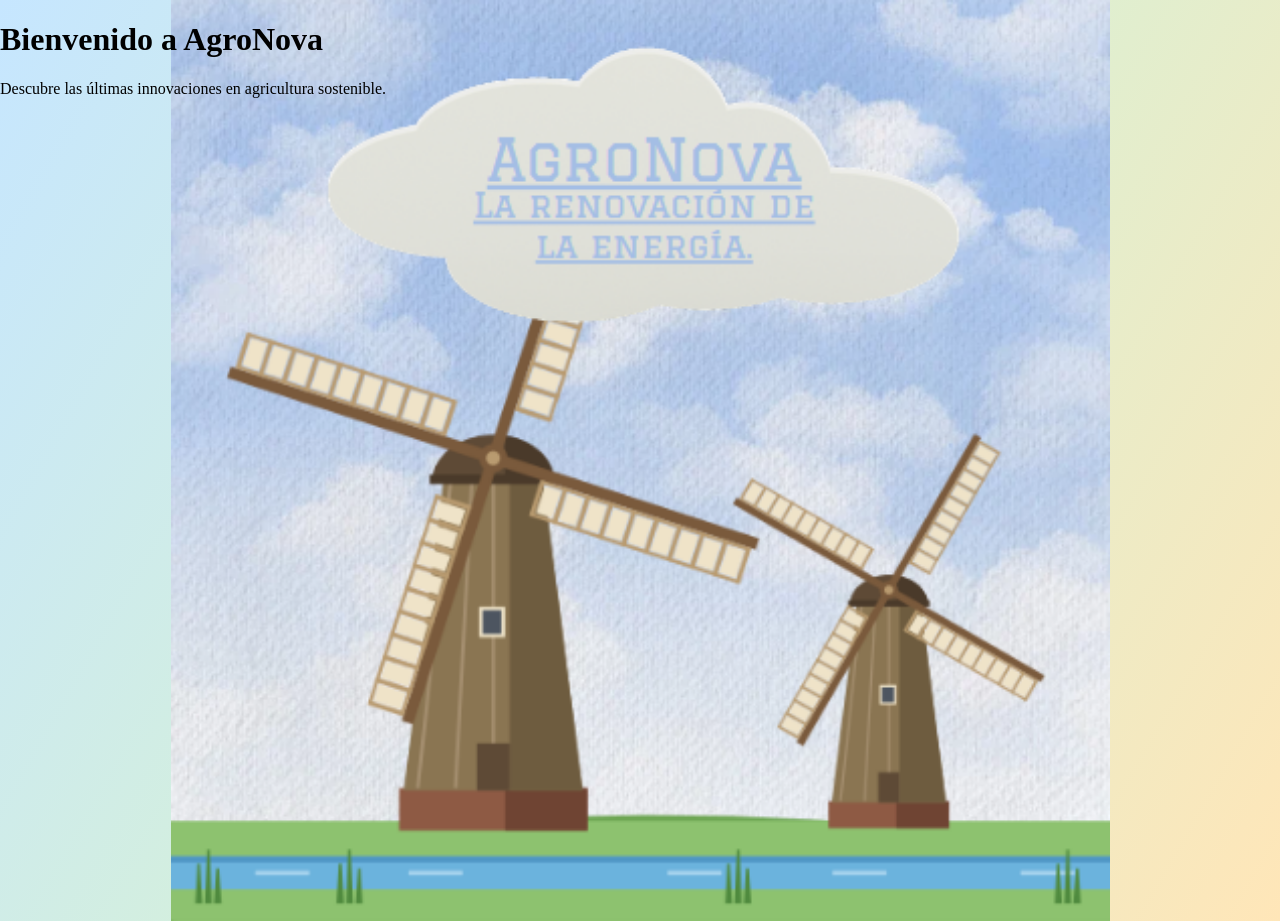
<file: Presentacion_de_pagina.html>
<!DOCTYPE html>
<html lang="es">
<head>
    <meta charset="UTF-8">
    <meta name="viewport" content="width=device-width, initial-scale=1.0">
    <title>AgroNova</title>
    <link rel="stylesheet" href="estilo_de_presentación.css">
</head>
<body>
    <h1>Bienvenido a AgroNova</h1>
    <p>Descubre las últimas innovaciones en agricultura sostenible.</p>
</body>
</html>
</file>
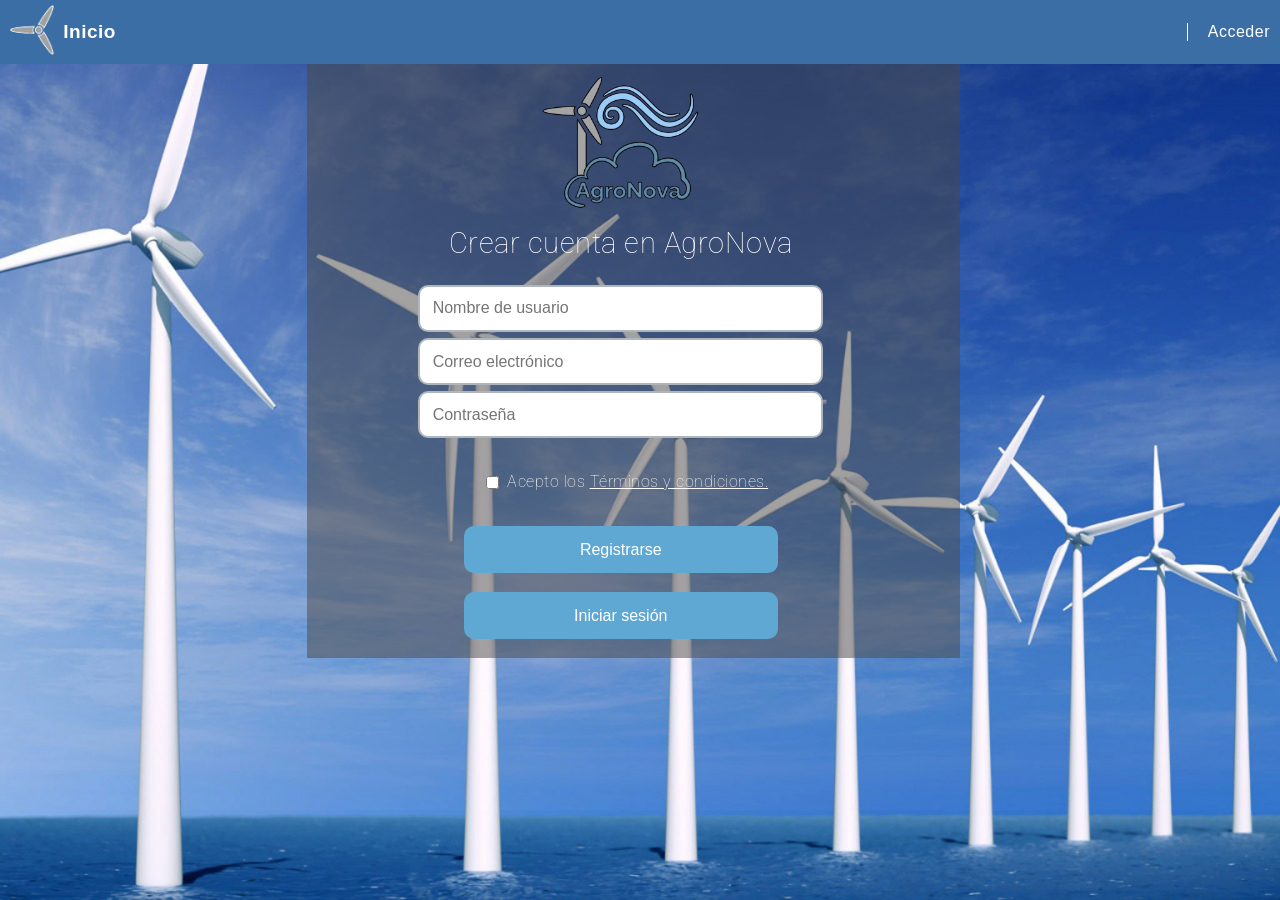
<file: registro.html>
<!DOCTYPE html>
<html lang="es">

<head>
  <meta charset="UTF-8">
  <meta name="viewport" content="width=device-width, initial-scale=1.0">
  <title>Acceder - AgroNova</title>
  <link rel="stylesheet" href="registro.css">
  <link rel="icon" type="image/png" sizes="32x32" href="Img/logoaspa.png">
</head>

<body>
  <div class="navbar">
    <div class="logo">
      <img src="Img/logoaspa.png" alt="Virtual Tec">
      <p><a href="index.html" class="sesion" style="font-size: 19px; font-weight: bolder;">Inicio</a></p>
    </div>
    <div class="acceso">
      <a href="registro.html" class="sesion" id="inico" style="font-size: 16px; font-weight: bolder;">Acceder</a>
    </div>
  </div>
  <div class="visible" id="divregistro">
    <div class="formulario" id="formregistro">
      <center>
        <center><img src="Img/logofullreal.png" src="#" id="logogin"></center>
        <h2>Crear cuenta en AgroNova</h2>
        <input id="usuarioRegistro" placeholder="Nombre de usuario">
        <input id="correoRegistro" type="email" placeholder="Correo electrónico">
        <input type="password" id="passRegistro" placeholder="Contraseña">
        <div class="terminos">
          <input type="checkbox" id="terminos">
          <p>Acepto los <a href="terminos.html">Términos y condiciones.</a></p>
        </div>
        <div id="mensaje" class="mensaje"></div>
        <button onclick="registrarUsuario()" onclick="mostrarLogin()">Registrarse</button>
        <button onclick="mostrarLogin()">Iniciar sesión</button>
      </center>
    </div>
  </div>

  <center><div class="oculto" id="divinicio">
    <div class="formulario" id="formlogin" style="display: block;">
      <center><img src="Img/logofullreal.png" src="#" id="logogin"></center>
      <h2>Iniciar Sesión</h2>
      <input id="usuarioLogin" placeholder="Usuario" class="inicioinput">
      <div class="espacio"></div>
      <input type="password" id="passLogin" placeholder="Contraseña" class="inicioinput">
      <div class="espacio"></div>
      <div class="espacio"></div>
      <div id="message" class="message"></div>
      <button onclick="iniciarSesion()">Ingresar</button>
      <button onclick="mostrarRegistro()">Registrarse</button>
    </div>
  </div></center>

  <script src="registro.js"></script>
</body>

</html>
</file>
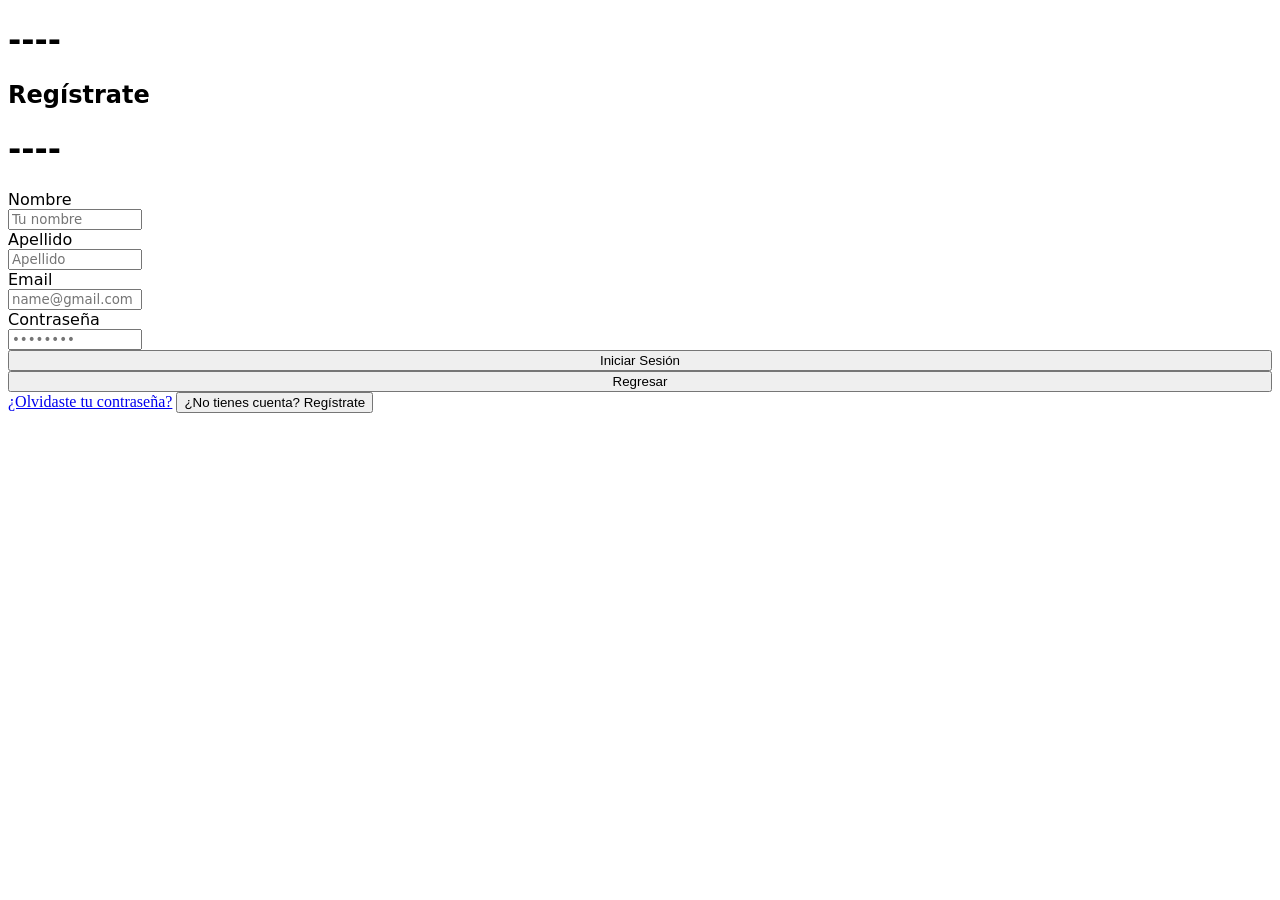
<file: RegistroVane.html>
<!DOCTYPE html>
<html lang="en">

<head>
  <meta charset="UTF-8">
  <meta name="viewport" content="width=device-width, initial-scale=1.0">
  <title>Registro</title>
  <link rel="stylesheet" href="estilosjesus.css">
  <script src="codigoVane.js"></script>
</head>

<body>
  <div class="registrodiv">
    <div class="registropag">
      <div class="registro">
        <h1>----</h1>
        <h2>Regístrate</h2>
      </div>
      <h1>----</h1>

      <div class="informacion">
        <label>Nombre</label>
        <input type="email" placeholder="Tu nombre" required id="Usuario">
        <label>Apellido</label>
        <input type="email" placeholder="Apellido" required id="Usuario">
        <label>Email</label>
        <input type="password" placeholder="name@gmail.com" required id="Contraseña">
        <label>Contraseña</label>
        <input type="password" placeholder="••••••••" required id="Contraseña">
      <button type="button" class="login-btn" onclick="Registroparalocation()">Iniciar Sesión</button>
      <button type="button" class="register-btn" onclick="regresoinicio()">Regresar</button>
      </div>

      <div class="footer-links">
        <a href="#">¿Olvidaste tu contraseña?</a>
        <button type="button" class="register-btn" onclick="Registro()">¿No tienes cuenta? Regístrate</button>
      </div>
    </div>
  </div>

  <div class="iniciodiv">

  </div>

</body>

</html>
</file>
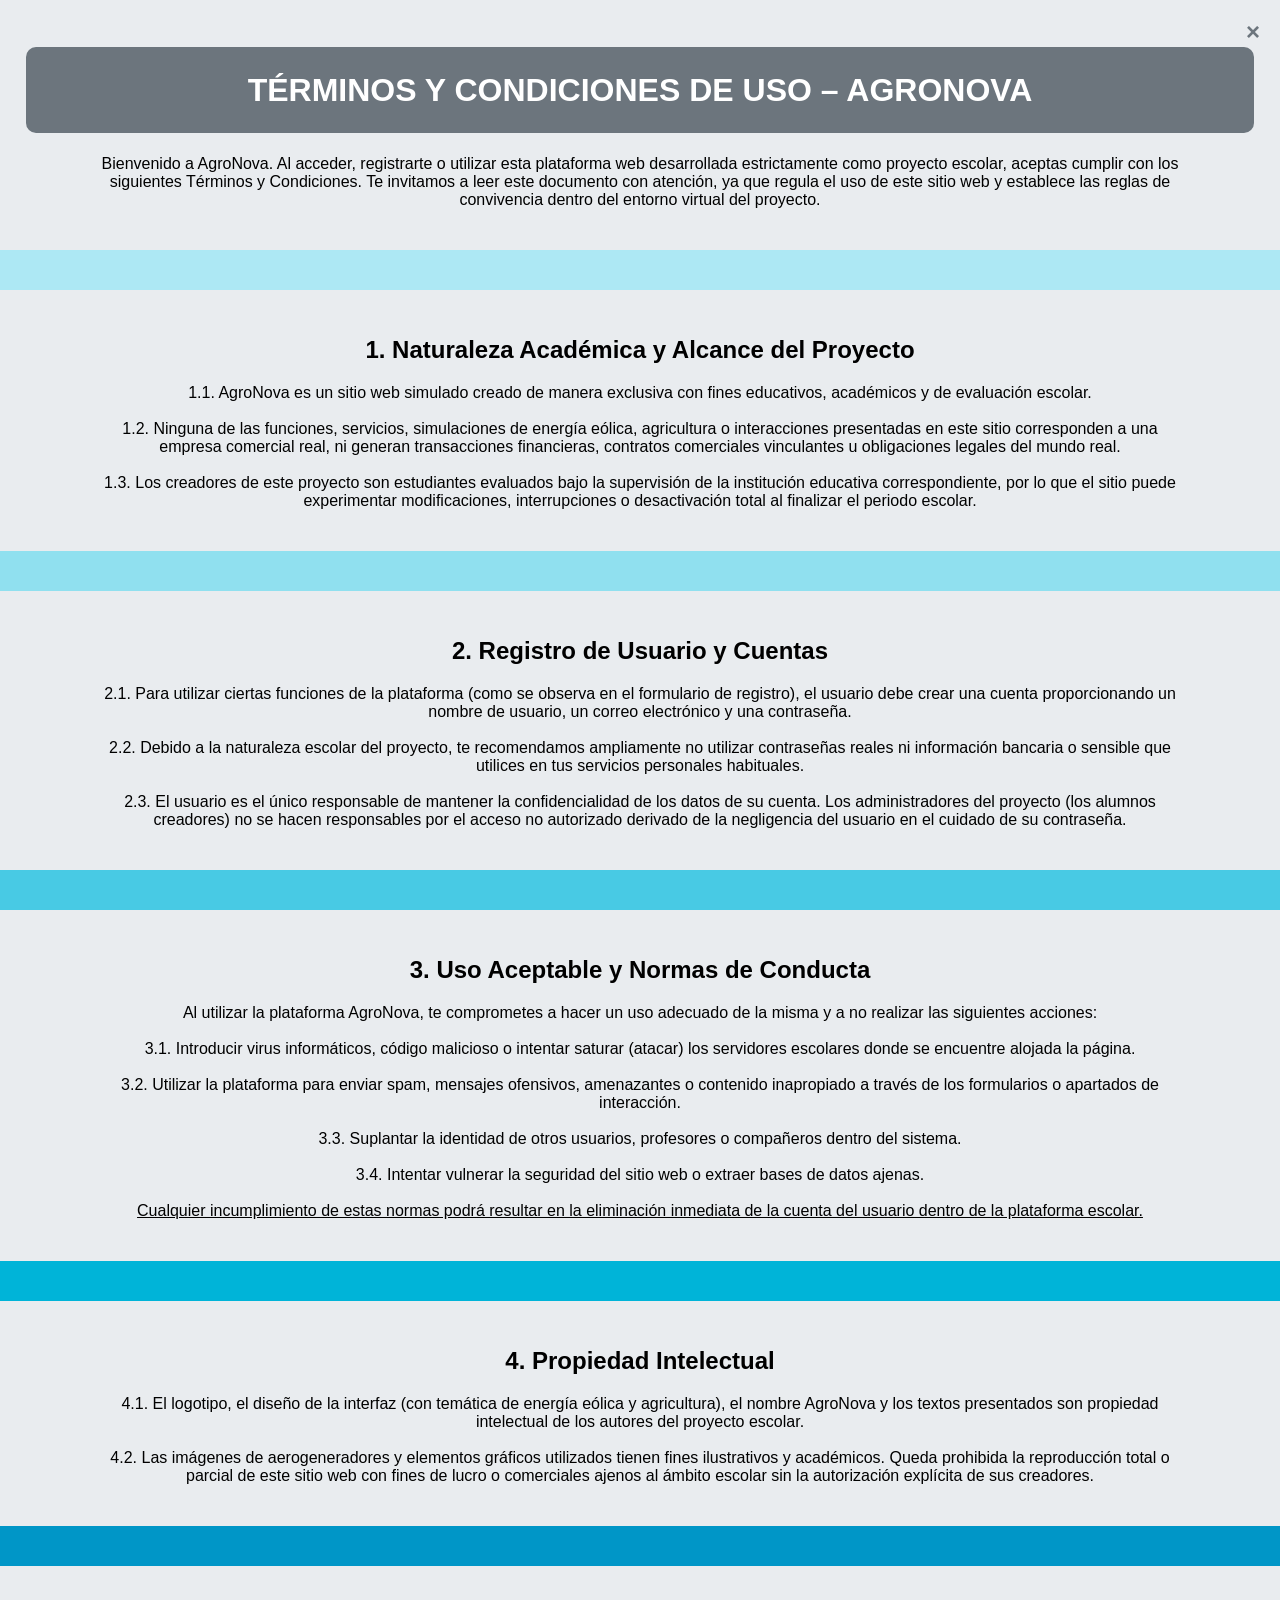
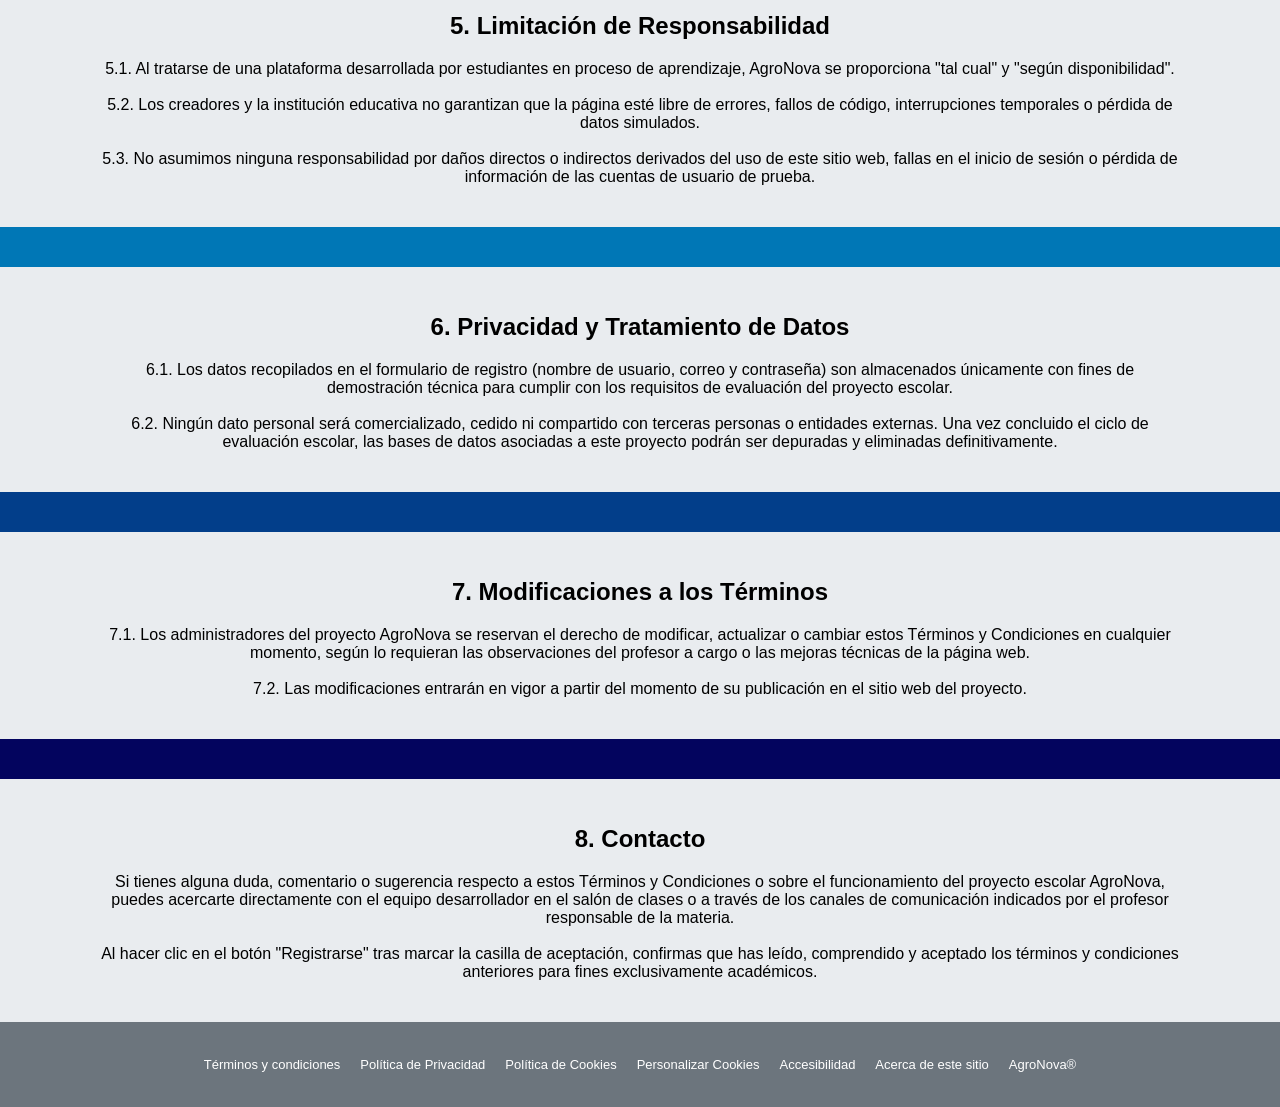
<file: terminos.html>
<!DOCTYPE html>
<html lang="en">

<head>
    <meta charset="UTF-8">
    <meta name="viewport" content="width=device-width, initial-scale=1.0">
    <title>Términos y condiciones</title>
    <link rel="stylesheet" href="terminos.css">
    <link rel="icon" type="image/png" sizes="32x32" href="Img/logoaspa.png">
</head>

<body>
    <a href="registro.html" class="boton-cerrar" aria-label="Cerrar">&times;</a>
    <div class="contenido">
        <h1>TÉRMINOS Y CONDICIONES DE USO – AGRONOVA</h1>
        <p>Bienvenido a AgroNova. Al acceder, registrarte o utilizar esta plataforma web desarrollada estrictamente como
            proyecto escolar, aceptas cumplir con los siguientes Términos y Condiciones. Te invitamos a leer este
            documento con atención, ya que regula el uso de este sitio web y establece las reglas de convivencia dentro
            del entorno virtual del proyecto.</p>
    </div>
    <div class="seccion1"></div>
    <div class="contenido">
        <h2>1. Naturaleza Académica y Alcance del Proyecto</h2>
        <p>1.1. AgroNova es un sitio web simulado creado de manera exclusiva con fines educativos, académicos y de
            evaluación escolar.<br><br>

            1.2. Ninguna de las funciones, servicios, simulaciones de energía eólica, agricultura o interacciones
            presentadas en este sitio corresponden a una empresa comercial real, ni generan transacciones financieras,
            contratos comerciales vinculantes u obligaciones legales del mundo real.<br><br>

            1.3. Los creadores de este proyecto son estudiantes evaluados bajo la supervisión de la institución
            educativa correspondiente, por lo que el sitio puede experimentar modificaciones, interrupciones o
            desactivación total al finalizar el periodo escolar.</p>
    </div>
    <div class="seccion2"></div>
    <div class="contenido">
        <h2>2. Registro de Usuario y Cuentas</h2>
        <p>2.1. Para utilizar ciertas funciones de la plataforma (como se observa en el formulario de registro), el
            usuario debe crear una cuenta proporcionando un nombre de usuario, un correo electrónico y una
            contraseña.<br><br>

            2.2. Debido a la naturaleza escolar del proyecto, te recomendamos ampliamente no utilizar contraseñas reales
            ni información bancaria o sensible que utilices en tus servicios personales habituales.<br><br>

            2.3. El usuario es el único responsable de mantener la confidencialidad de los datos de su cuenta. Los
            administradores del proyecto (los alumnos creadores) no se hacen responsables por el acceso no autorizado
            derivado de la negligencia del usuario en el cuidado de su contraseña.</p>
    </div>
    <div class="seccion3"></div>
    <div class="contenido">
        <h2>3. Uso Aceptable y Normas de Conducta</h2>
        <p>Al utilizar la plataforma AgroNova, te comprometes a hacer un uso adecuado de la misma y a no realizar las
            siguientes acciones:<br><br>

            3.1. Introducir virus informáticos, código malicioso o intentar saturar (atacar) los servidores escolares
            donde se encuentre alojada la página.<br><br>

            3.2. Utilizar la plataforma para enviar spam, mensajes ofensivos, amenazantes o contenido inapropiado a
            través de los formularios o apartados de interacción.<br><br>

            3.3. Suplantar la identidad de otros usuarios, profesores o compañeros dentro del sistema.<br><br>

            3.4. Intentar vulnerar la seguridad del sitio web o extraer bases de datos ajenas.<br><br>

            <u>Cualquier incumplimiento de estas normas podrá resultar en la eliminación inmediata de la cuenta del
                usuario
                dentro de la plataforma escolar.</u>
        </p>
    </div>
    <div class="seccion4"></div>
    <div class="contenido">
        <h2>4. Propiedad Intelectual</h2>
        <p>4.1. El logotipo, el diseño de la interfaz (con temática de energía eólica y agricultura), el nombre AgroNova
            y los textos presentados son propiedad intelectual de los autores del proyecto escolar.<br><br>

            4.2. Las imágenes de aerogeneradores y elementos gráficos utilizados tienen fines ilustrativos y académicos.
            Queda prohibida la reproducción total o parcial de este sitio web con fines de lucro o comerciales ajenos al
            ámbito escolar sin la autorización explícita de sus creadores.</p>
    </div>
    <div class="seccion5"></div>
    <div class="contenido">
        <h2>5. Limitación de Responsabilidad</h2>
        <p>5.1. Al tratarse de una plataforma desarrollada por estudiantes en proceso de aprendizaje, AgroNova se
            proporciona "tal cual" y "según disponibilidad".<br><br>

            5.2. Los creadores y la institución educativa no garantizan que la página esté libre de errores, fallos de
            código, interrupciones temporales o pérdida de datos simulados.<br><br>

            5.3. No asumimos ninguna responsabilidad por daños directos o indirectos derivados del uso de este sitio
            web, fallas en el inicio de sesión o pérdida de información de las cuentas de usuario de prueba.</p>
    </div>
    <div class="seccion6"></div>
    <div class="contenido">
        <h2>6. Privacidad y Tratamiento de Datos</h2>
        <p>6.1. Los datos recopilados en el formulario de registro (nombre de usuario, correo y contraseña) son
            almacenados únicamente con fines de demostración técnica para cumplir con los requisitos de evaluación del
            proyecto escolar.<br><br>

            6.2. Ningún dato personal será comercializado, cedido ni compartido con terceras personas o entidades
            externas. Una vez concluido el ciclo de evaluación escolar, las bases de datos asociadas a este proyecto
            podrán ser depuradas y eliminadas definitivamente.</p>
    </div>
    <div class="seccion7"></div>
    <div class="contenido">
        <h2>7. Modificaciones a los Términos</h2>
        <p>7.1. Los administradores del proyecto AgroNova se reservan el derecho de modificar, actualizar o cambiar
            estos Términos y Condiciones en cualquier momento, según lo requieran las observaciones del profesor a cargo
            o las mejoras técnicas de la página web.<br><br>

            7.2. Las modificaciones entrarán en vigor a partir del momento de su publicación en el sitio web del
            proyecto.</p>
    </div>
    <div class="seccion8"></div>
    <div class="contenido">
        <h2>8. Contacto</h2>
        <p>Si tienes alguna duda, comentario o sugerencia respecto a estos Términos y Condiciones o sobre el
            funcionamiento del proyecto escolar AgroNova, puedes acercarte directamente con el equipo desarrollador en
            el salón de clases o a través de los canales de comunicación indicados por el profesor responsable de la
            materia.<br><br>

            Al hacer clic en el botón "Registrarse" tras marcar la casilla de aceptación, confirmas que has leído,
            comprendido y aceptado los términos y condiciones anteriores para fines exclusivamente académicos.</p>
    </div>
    <div class="footer">
        <div class="footer-p">
            <p>Términos y condiciones</p>
            <p>Política de Privacidad</p>
            <p>Política de Cookies</p>
            <p>Personalizar Cookies</p>
            <p>Accesibilidad</p>
            <p>Acerca de este sitio</p>
            <p>AgroNova®</p>
        </div>
    </div>
</body>

</html>
</file>
<file: index.css>
@import url('https://fonts.googleapis.com/css2?family=Roboto:wght@300;400&display=swap');

body {
    font-family: 'Roboto', 'Helvetica Neue', Arial, sans-serif;
    font-weight: lighter;
    letter-spacing: 0.5px;
    margin: 30px;
    background-color: #dee2ff;
    margin-left: 0;
    margin-right: 0;
    margin-top: 0;
    margin-bottom: 0;
}

.navbar {
    display: flex;
    justify-content: space-between;
    align-items: center;
    background-color: #3a6ea5;
    padding: 5px 10px;
    width: 100%;
    box-sizing: border-box;
    margin-top: 0;
}

.logo img {
    height: 50px;
    width: auto;
    display: block;
}

.logo {
    display: flex;
}

.logo p {
    margin-left: 3%;
    font-weight: bolder;
    color: #ffffff;
}

.logo p:hover {
    color: #5fa8d3;
    transition: transform 0.3s ease;
}

.acceso {
    display: flex;
    align-items: center;
    height: 100%;
    padding-left: 20px;
    border-left: 1px solid #ffffff;
}

.sesion {
    text-decoration: none;
    font-family: sans-serif;
    font-size: 14px;
    color: #ffffff;
    font-weight: 500;
}

.sesion:hover {
    color: #5fa8d3;
    transition: transform 0.3s ease;
}

.video {
    position: relative;
    width: 96%;
    height: 80vh;
    margin: 2%;
    border-radius: 15px;
    overflow: hidden;
}

.videofondo {
    position: absolute;
    top: 0;
    left: 0;
    width: 100%;
    height: 100%;
    object-fit: cover;
    z-index: 1;
}

.textovideo {
    position: absolute;
    z-index: 2;
    background: rgba(58, 110, 165, 0.4);
    color: #ffffff;
    padding: 2.5%;
    border-radius: 10px;
    width: 90% !important;
    max-width: 100%;
    border: 1px solid rgba(58, 110, 165, 0);
    margin: 2.5%;
}

.textovideo p {
    font-family: 'Roboto', 'Helvetica Neue', Arial, sans-serif;
    font-size: 16px;
    line-height: 1.5;
    margin-bottom: 0;
    text-align: center;
    font-weight: bolder;
}

.logo {
    width: 25%;
}

.info1 {
    display: flex;
    width: 96%;
    background-color: #1a759f;
    margin: 2%;
    border-radius: 15px;
}

.info1texto {
    width: 60%;
    padding: 2%;
}

.info1img {
    width: 38%;
}

.info1texto h2 {
    color: #ffffff;
    font-family: 'Roboto', 'Helvetica Neue', Arial, sans-serif;
    font-weight: 1000;
}

.info1texto p {
    color: #ffffff;
    font-family: 'Roboto', 'Helvetica Neue', Arial, sans-serif;
    font-weight: 400;
}

.info1img img {
    width: 91%;
    margin-right: 9%;
    margin-top: 7%;
    border-radius: 12px;
    border: solid 2px #dee2ff;
}

.info1texto:hover {
    transform: translateY(-6px);
    transition: transform 0.3s ease;
}

.info1img:hover {
    transform: translateY(-4px);
    transition: transform 0.3s ease;
}

.info1img img:hover,
.info1img:hover {
    transform: translateY(-4px);
    transition: transform 0.3s ease;
}


.info2 {
    display: flex;
    width: 96%;
    background-color: #1e6091;
    margin: 2%;
    border-radius: 15px;
}

.info2texto {
    width: 60%;
    padding: 2%;
}

.info2img {
    width: 38%;
}

.info2texto h2 {
    color: #ffffff;
    font-family: 'Roboto', 'Helvetica Neue', Arial, sans-serif;
    font-weight: 1000;
    text-align: right;
}

.info2texto p {
    color: #ffffff;
    font-family: 'Roboto', 'Helvetica Neue', Arial, sans-serif;
    font-weight: 400;
    text-align: right;
}

.info2img img {
    width: 91%;
    margin-left: 9%;
    margin-top: 7%;
    border-radius: 12px;
    border: solid 2px #dee2ff;
}

.info2texto:hover {
    transform: translateY(-6px);
    transition: transform 0.3s ease;
}

.info2ing:hover {
    transform: translateY(-4px);
    transition: transform 0.3s ease;
}

.info2img img:hover,
.info2img:hover {
    transform: translateY(-4px);
    transition: transform 0.3s ease;
}

.carrusel {
    height: 0%;
    display: flex;
    align-items: center;
}

.carrusel-items {
    display: flex;
    overflow-x: hidden;
    overflow-y: hidden;
    padding: 30px 0px;
}

.carrusel-item {
    min-width: 300px;
    max-width: 300px;
    height: 200px;
    outline: 5px solid #184e77;
    cursor: pointer;
}

.carrusel-item img {
    width: 100%;
    height: 100%;
    object-fit: cover;
}

.carrusel-item:hover {
    transform: scale(1.2);
    transition: transform 0.3s ease;
}

.logosinfo {
    background-color: #001d3d;
    border-radius: 12px;
    padding: 2%;
    width: 40%;
    color: #ffffff;
}

.logosinfo h1 {
    font-weight: 1000;
}

.logosinfo:hover {
    transform: translateY(-4px);
    transition: transform 0.3s ease;
}

.logos {
    display: flex;
    gap: 1%;
}

.imago1 {
    width: 30%;
    border-radius: 12px;
    background-color: #61a5c2;
    border: 2px solid #001d3d;
    margin-left: 3%;
}

.imago2 {
    width: 30%;
    border-radius: 12px;
    background-color: #2c7da0;
    border: 2px solid #001d3d;
}

.iso1 {
    width: 30%;
    border-radius: 12px;
    background-color: #014f86;
    border: 2px solid #001d3d;
    margin-right: 3%;
}

.imago1 img {
    width: 67%;
    margin-top: 5%;
}

.imago2 img {
    width: 50%;
    margin-top: 5%;
    margin-left: 21%;
}

.iso1 img {
    width: 67%;
    margin-top: 5%;
}

.logos h1 {
    text-align: center;
    font-weight: 1000;
    color: #001d3d;
}

.imago1 img:hover {
    transform: scale(1.1);
    transition: transform 0.3s ease;
}

.imago2 img:hover {
    transform: scale(1.1);
    transition: transform 0.3s ease;
}

.iso1 img:hover {
    transform: scale(1.1);
    transition: transform 0.3s ease;
}

.footer {
    background-color: #6c757d;
    color: #ffffff;
    font-family: -apple-system, BlinkMacSystemFont, "Segoe UI", Roboto, Helvetica, Arial, sans-serif;
    font-size: 13px;
    padding: 22px 40px;
    display: flex;
}

.footer-p {
    display: flex;
    justify-content: space-between;
    align-items: center;
    flex-wrap: wrap;
    gap: 20px;
    margin: 0 auto;
}

.fb {
    display: flex;
    align-items: center;
    justify-content: flex-start;
    gap: 1%;
    background-color: #ffffff;
    border-radius: 10px;
    border: 2px solid #001d3d;
    width: 50%;
}

.fbimg {
    width: auto;
    padding-left: 3%;
    padding-top: 1%;
    padding-bottom: 1%;
    margin: 0;
}

.fbuser {
    width: auto;
    padding-top: 1%;
    padding-bottom: 1%;
    margin: 0;
}

.fbimg img {
    width: 45px;
}

.fbuser p {
    color: #3B5998;
    font-weight: 1000;
    letter-spacing: 3px;
}

.redes {
    display: flex;
    align-items: center;
    justify-content: flex-start;
    margin: 2%;
    gap: 2%;
}

.ig {
    display: flex;
    align-items: center;
    justify-content: flex-start;
    gap: 1%;
    background-color: #6E32C3;
    border-radius: 10px;
    width: 50%;
    border: 2px solid #001d3d;
}

.igimg {
    width: auto;
    padding-left: 3%;
    padding-top: 1%;
    padding-bottom: 1%;
    margin: 0;
}

.iguser {
    width: auto;
    padding-top: 1%;
    padding-bottom: 1%;
    margin: 0;
}

.igimg img {
    width: 45px;
}

.iguser p {
    color: #ffffff;
    font-weight: 1000;
    letter-spacing: 3px;
}

.x {
    display: flex;
    align-items: center;
    justify-content: flex-start;
    gap: 1%;
    background-color: #ffffff;
    border-radius: 10px;
    width: 50%;
    border: 2px solid #001d3d;
}

.ximg {
    width: auto;
    padding-left: 3%;
    padding-top: 1%;
    padding-bottom: 1%;
    margin: 0;
}

.xuser {
    width: auto;
    padding-top: 1%;
    padding-bottom: 1%;
    margin: 0;
}

.ximg img {
    width: 45px;
}

.xuser p {
    color: #000000;
    font-weight: 1000;
    letter-spacing: 3px;
}

.yt {
    display: flex;
    align-items: center;
    justify-content: flex-start;
    gap: 1%;
    background-color: #e5383b;
    border-radius: 10px;
    width: 50%;
    border: 2px solid #001d3d;
}

.ytimg {
    width: auto;
    padding-left: 3%;
    padding-top: 1%;
    padding-bottom: 1%;
    margin: 0;
}

.ytuser {
    width: auto;
    padding-top: 1%;
    padding-bottom: 1%;
    margin: 0;
}

.ytimg img {
    width: 45px;
}

.ytuser p {
    color: #ffffff;
    font-weight: 1000;
    letter-spacing: 3px;
}

.eslogan {
    background-color: #3a6ea5;
    border-radius: 12px;
    padding: 2%;
    width: 80%;
    color: #ffffff;
}

.eslogan h1 {
    font-weight: 1000;
}

.eslogan:hover {
    transform: translateY(-4px);
    transition: transform 0.3s ease;
}

html, body {
    max-width: 100% !important;
    overflow-x: hidden !important;
    position: relative;
}

.linkig{
    text-decoration: none;
    color: #ffffff;
}

.ig:hover{
    transform: scale(1.05);
    transition: transform 0.3s ease;
}

.fb:hover{
    transform: scale(1.05);
    transition: transform 0.3s ease;
}

.yt:hover{
    transform: scale(1.05);
    transition: transform 0.3s ease;
}

.x:hover{
    transform: scale(1.05);
    transition: transform 0.3s ease;
}

@media screen and (max-width: 430px) {
    html, body {
        margin: 0 !important;
        padding: 0 !important;
        width: 100% !important;
        max-width: 100% !important;
        overflow-x: hidden !important;
    }

    * {
        box-sizing: border-box !important;
    }

    .navbar {
        width: 100% !important;
        max-width: 100% !important;
        margin: 0 !important;
        padding: 10px 15px !important;
        border-radius: 0 !important;
    }

    .logo:hover, 
    .logo img:hover, 
    .textovideo .logo:hover {
        transform: none !important;
    }

    .video {
        position: relative !important;
        width: 100% !important;
        max-width: 100% !important;
        height: 75vh !important;
        margin: 0 !important;
        border-radius: 0 !important;
        overflow: hidden !important;
    }

    .textovideo {
        background: rgba(58, 110, 165, 0.4);
        color: #ffffff;
        padding: 15px !important;
        border-radius: 0 !important;
        width: 100% !important;
        height: 700px !important;
        max-width: 100% !important;
        border: none !important;
        margin: 0 !important;
        top: 0 !important;
        left: 0 !important;
        display: flex !important;
        flex-direction: column !important;
        justify-content: center !important;
        align-items: center !important;
    }

    .video .textovideo center {
        margin-bottom: 10px !important;
    }

    .video .textovideo img, 
    .video .textovideo .logo {
        max-width: 120px !important;
        width: 40% !important;
        margin: 0 auto 10px auto !important;
        display: block !important;
        transform: none !important;
    }

    .video .textovideo p {
        font-size: 12px !important;
        text-align: center !important;
        line-height: 1.4 !important;
        margin: 0 !important;
    }

    .info1, .info2 {
        flex-direction: column;
        align-items: center;
        width: 100% !important;
        margin: 10px 0 !important;
        border-radius: 0 !important;
    }

    .info1texto, .info2texto, .info1img, .info2img {
        width: 100% !important;
        padding: 15px !important;
    }

    .info2texto h2, .info2texto p {
        text-align: left !important;
    }

    .info1img img, .info2img img {
        width: 100% !important;
        margin: 0 !important;
    }

    .carrusel {
        width: 100% !important;
    }

    .carrusel-items {
        overflow-x: auto !important;
        width: 100% !important;
    }

    .logos {
        flex-direction: column;
        gap: 15px;
        width: 100% !important;
        margin: 0 !important;
    }

    .imago1, .imago2, .iso1 {
        width: 92% !important;
        margin: 0 auto !important;
    }

    .logosinfo {
        width: 92% !important;
        font-size: 14px;
        margin: 20px auto !important;
    }

    .redes {
        flex-direction: column;
        gap: 15px;
        width: 100% !important;
        margin: 15px 0 !important;
    }

    .fb, .ig, .x, .yt {
        width: 92% !important;
        margin: 0 auto !important;
    }

    .eslogan {
        width: 92% !important;
        font-size: 14px;
        margin: 20px auto !important;
    }

    .footer {
        width: 100% !important;
        padding: 20px 10px !important;
    }

    .footer-p {
        flex-direction: column;
        text-align: center;
        gap: 10px;
        width: 100% !important;
        margin: 0 !important;
    }
}
</file>
<file: estilos_de_estrategias.css>
body {
    font-family: 'Roboto', 'Helvetica Neue', Arial, sans-serif;
    font-weight: lighter;
    letter-spacing: 0.5px;
    margin: 30px;
    background-color: #dee2ff;
    margin-left: 0;
    margin-right: 0;
    margin-top: 0;
    margin-bottom: 0;
}

.navbar {
    display: flex;
    justify-content: space-between;
    align-items: center;
    background-color: #3a6ea5;
    padding: 5px 10px;
    width: 100%;
    box-sizing: border-box;
    margin-top: 0;
    position: relative;
}

.logo img {
    height: 50px;
    width: auto;
    display: block;
}

.logo {
    display: flex;
    align-items: center;
}

.menu-toggle {
    display: flex;
    flex-direction: column;
    justify-content: space-between;
    width: 30px;
    height: 22px;
    cursor: pointer;
}

.menu-toggle span {
    display: block;
    height: 3px;
    width: 100%;
    background-color: #ffffff;
    border-radius: 2px;
    transition: 0.3s;
}

.nav-links {
    display: none;
    position: absolute;
    top: 100%;
    right: 0;
    background-color: #3a6ea5;
    flex-direction: column;
    width: 200px;
    box-shadow: 0px 4px 6px rgba(0, 0, 0, 0.2);
    border-radius: 0 0 5px 5px;
    z-index: 1000;
}

.nav-links a {
    padding: 12px 15px;
    color: #ffffff;
    text-decoration: none;
    font-weight: bold;
    border-top: 1px solid rgba(255, 255, 255, 0.1);
    transition: background 0.2s;
}

.nav-links a:hover {
    background-color: #2e567d;
}

.nav-links.active {
    display: flex;
}

.logo p {
    margin-left: 3%;
    font-weight: bolder;
    color: #ffffff;
}

.logo p:hover {
    color: #5fa8d3;
}

.sesion {
    text-decoration: none;
    font-family: sans-serif;
    font-size: 14px;
    color: #ffffff;
    font-weight: 500;
}

.sesion:hover {
    color: #5fa8d3;
}

.contenedor {
    background-image: linear-gradient(rgba(0, 0, 0, 0.4), rgba(0, 0, 0, 0.4)), url('Img/estrategias-empresariales.jpg');
    background-size: cover;
    background-position: center;
    background-repeat: no-repeat;
    height: 300px;
    position: relative;
    display: flex;
    flex-direction: column;
    justify-content: center;
    align-items: center;
    color: white;
}


.contenidoh1 {
    position: absolute;
    top: 0;
    left: 0;
    width: 100%;
    height: 100%;
    display: flex;
    flex-direction: column;
    justify-content: center;
    align-items: center;
    color: white;
    text-align: center;
    font-family: sans-serif;
    padding: 20px;
    box-sizing: border-box;
}

h1 {
    font-size: 50px;
    margin: 0 0 15px 0;
    font-weight: bold;
    font-family: sans-serif;
}

.expli {
    display: flex;
    align-items: stretch;
}

.textoexpli {
    border: solid 4px #184e77;
    flex: 2;
    padding: 2%;
    background-color: #669bbc;
    margin: 2%;
    border-radius: 15px;
    color: #ffffff;
    font-family: sans-serif;
    font-size: large;
    font-weight: 500;
}

.textoexpli:hover {
    transform: translateY(-6px);
    transition: transform 0.3s ease;
}

.imgexpli {
    flex: 1;
    margin: 2%;
    margin-left: 0 !important;
    display: flex;
    position: relative;
}

.imgexpli img {
    width: 100%;
    height: 100%;
    object-fit: cover;
    border-radius: 15px;
    position: absolute;
    top: 0;
    left: 0;
    transition: opacity 0.4s ease-in-out;
}

.imgexpli .img-hover {
    opacity: 0;
}

.imgexpli:hover .img-hover {
    opacity: 1;
}

.deco {
    width: 90%;
    height: 5px;
    background-color: #184e77;
    margin: 0;
    border-radius: 5px;
}

.deco1 {
    width: 90%;
    height: 5px;
    background-color: #a4133c;
    margin: 0;
    border-radius: 5px;
}

.main-container {
    display: flex;
    flex-direction: row;
    gap: 20px;
    align-items: stretch;
    width: 100%;
    max-width: 1100px;
    margin: 0 auto;
    margin-bottom: 2% !important;
    margin-top: 2% !important;
}

.cards-column {
    flex: 1;
    display: flex;
    flex-direction: column;
    gap: 10px;
}

.carta1:hover,
.carta11:hover,
.carta111:hover,
.carta1111:hover,
.carta3:hover,
.carta33:hover,
.carta333:hover,
.carta3333:hover {
    transform: translateX(-15px);
    transition: transform 0.5s ease;
}

.titulograndre{
    font-size: 50px;
    margin: 0 0 15px 0;
    font-weight: bold;
    font-family: sans-serif;
}

.titulogrande:hover {
    transform: scale(1.2);
    transition: transform 0.3s ease;
}

.carta2:hover,
.carta22:hover,
.carta222:hover,
.carta2222:hover,
.carta4:hover,
.carta44:hover,
.carta444:hover,
.carta4444:hover {
    transform: translateX(15px);
    transition: transform 0.5s ease;
}

.carta1 {
    flex: 1;
    background-color: #c9184a;
    border: 2px solid #c9184a;
    border-radius: 12px;
    color: #ffffff;
    padding: 12px 16px;
    display: flex;
    align-items: center;
    justify-content: center;
    box-sizing: border-box;
}

.carta11 {
    flex: 1;
    background-color: #ff4d6d;
    border: 2px solid #ff4d6d;
    border-radius: 12px;
    color: #ffffff;
    padding: 12px 16px;
    display: flex;
    align-items: center;
    justify-content: center;
    box-sizing: border-box;
}

.carta111 {
    flex: 1;
    background-color: #ff758f;
    border: 2px solid #ff758f;
    border-radius: 12px;
    color: #ffffff;
    padding: 12px 16px;
    display: flex;
    align-items: center;
    justify-content: center;
    box-sizing: border-box;
}

.carta1111 {
    flex: 1;
    background-color: #ff8fa3;
    border: 2px solid #ff8fa3;
    border-radius: 12px;
    color: #ffffff;
    padding: 12px 16px;
    display: flex;
    align-items: center;
    justify-content: center;
    box-sizing: border-box;
}

.carta2 {
    flex: 1;
    background-color: #6f4518;
    border: 2px solid #6f4518;
    border-radius: 12px;
    color: #ffffff;
    padding: 12px 16px;
    display: flex;
    align-items: center;
    justify-content: center;
    box-sizing: border-box;
}

.carta22 {
    flex: 1;
    background-color: #8b5e34;
    border: 2px solid #8b5e34;
    border-radius: 12px;
    color: #ffffff;
    padding: 12px 16px;
    display: flex;
    align-items: center;
    justify-content: center;
    box-sizing: border-box;
}

.carta222 {
    flex: 1;
    background-color: #a47148;
    border: 2px solid #a47148;
    border-radius: 12px;
    color: #ffffff;
    padding: 12px 16px;
    display: flex;
    align-items: center;
    justify-content: center;
    box-sizing: border-box;
}

.carta2222 {
    flex: 1;
    background-color: #bc8a5f;
    border: 2px solid #bc8a5f;
    border-radius: 12px;
    color: #ffffff;
    padding: 12px 16px;
    display: flex;
    align-items: center;
    justify-content: center;
    box-sizing: border-box;
}

.carta3 {
    flex: 1;
    background-color: #245501;
    border: 2px solid #245501;
    border-radius: 12px;
    color: #ffffff;
    padding: 12px 16px;
    display: flex;
    align-items: center;
    justify-content: center;
    box-sizing: border-box;
}

.carta33 {
    flex: 1;
    background-color: #538d22;
    border: 2px solid #538d22;
    border-radius: 12px;
    color: #ffffff;
    padding: 12px 16px;
    display: flex;
    align-items: center;
    justify-content: center;
    box-sizing: border-box;
}

.carta333 {
    flex: 1;
    background-color: #73a942;
    border: 2px solid #73a942;
    border-radius: 12px;
    color: #ffffff;
    padding: 12px 16px;
    display: flex;
    align-items: center;
    justify-content: center;
    box-sizing: border-box;
}

.carta3333 {
    flex: 1;
    background-color: #aad576;
    border: 2px solid #aad576;
    border-radius: 12px;
    color: #ffffff;
    padding: 12px 16px;
    display: flex;
    align-items: center;
    justify-content: center;
    box-sizing: border-box;
}

.carta4 {
    flex: 1;
    background-color: #014f86;
    border: 2px solid #014f86;
    border-radius: 12px;
    color: #ffffff;
    padding: 12px 16px;
    display: flex;
    align-items: center;
    justify-content: center;
    box-sizing: border-box;
}

.carta44 {
    flex: 1;
    background-color: #2a6f97;
    border: 2px solid #2a6f97;
    border-radius: 12px;
    color: #ffffff;
    padding: 12px 16px;
    display: flex;
    align-items: center;
    justify-content: center;
    box-sizing: border-box;
}

.carta444 {
    flex: 1;
    background-color: #2c7da0;
    border: 2px solid #2c7da0;
    border-radius: 12px;
    color: #ffffff;
    padding: 12px 16px;
    display: flex;
    align-items: center;
    justify-content: center;
    box-sizing: border-box;
}

.carta4444 {
    flex: 1;
    background-color: #468faf;
    border: 2px solid #468faf;
    border-radius: 12px;
    color: #ffffff;
    padding: 12px 16px;
    display: flex;
    align-items: center;
    justify-content: center;
    box-sizing: border-box;
}

.cardtitulo {
    flex: 1;
    display: flex;
    align-items: center;
    justify-content: center;
    box-sizing: border-box;
    color: #a4133c;
}

.image-column {
    flex: 1;
    position: relative;
    background-image: url('Img/eolicorel.jpg');
    background-size: cover;
    background-position: center;
    border-radius: 16px;
    overflow: hidden;
    min-height: 400px;
}

.image-column1 {
    flex: 1;
    position: relative;
    background-image: url('Img/estrategia-economica.jpg');
    background-size: cover;
    background-position: center;
    border-radius: 16px;
    overflow: hidden;
    min-height: 400px;
}

.image-column:hover,
.image-column2:hover {
    transform: translateX(15px);
    transition: transform 0.5s ease;
}

.image-column1:hover,
.image-column3:hover {
    transform: translateX(-15px);
    transition: transform 0.5s ease;
}

.image-column2 {
    flex: 1;
    position: relative;
    background-image: url('Img/compromiso.jpg');
    background-size: cover;
    background-position: center;
    border-radius: 16px;
    overflow: hidden;
    min-height: 400px;
}

.image-column3 {
    flex: 1;
    position: relative;
    background-image: url('Img/solar.jpg');
    background-size: cover;
    background-position: center;
    border-radius: 16px;
    overflow: hidden;
    min-height: 400px;
}

.image-overlay {
    position: absolute;
    inset: 0;
    background: rgba(0, 0, 0, 0.35);
    color: #ffffff;
    padding: 24px;
    display: flex;
    flex-direction: column;
    justify-content: center;
    align-items: center;
    text-align: center;
}

.decobig {
    width: 100%;
    height: 10px;
    background-color: #800f2f;
}

.decobig2 {
    width: 100%;
    height: 10px;
    background-color: #583101;
}

.decobig3 {
    width: 100%;
    height: 10px;
    background-color: #143601;
}

.decobig4 {
    width: 100%;
    height: 10px;
    background-color: #001845;
}

.deco2 {
    width: 90%;
    height: 5px;
    background-color: #603808;
    margin: 0;
    border-radius: 5px;
}

.deco3 {
    width: 90%;
    height: 5px;
    background-color: #1a4301;
    margin: 0;
    border-radius: 5px;
}

.deco4 {
    width: 90%;
    height: 5px;
    background-color: #002855;
    margin: 0;
    border-radius: 5px;
}

.cardtitulo:hover,
.cardtitulo2:hover,
.cardtitulo3:hover,
.cardtitulo4:hover {
    transform: scaleX(1.1);
    transition: transform 0.5s ease;
}

.cardtitulo2 {
    flex: 1;
    display: flex;
    align-items: center;
    justify-content: center;
    box-sizing: border-box;
    color: #603808;
}

.cardtitulo3 {
    flex: 1;
    display: flex;
    align-items: center;
    justify-content: center;
    box-sizing: border-box;
    color: #1a4301;
}

.cardtitulo4 {
    flex: 1;
    display: flex;
    align-items: center;
    justify-content: center;
    box-sizing: border-box;
    color: #002855;
}

.footer {
    background-color: #6c757d;
    color: #ffffff;
    font-family: -apple-system, BlinkMacSystemFont, "Segoe UI", Roboto, Helvetica, Arial, sans-serif;
    font-size: 13px;
    padding: 22px 40px;
    display: flex;
}

.footer-p {
    display: flex;
    justify-content: space-between;
    align-items: center;
    flex-wrap: wrap;
    gap: 20px;
    margin: 0 auto;
}

.modelo-comercial,
.proyecto-practico {
    max-width: 1100px;
    margin: 3% auto;
    padding: 0 20px;
    box-sizing: border-box;
    text-align: center;
}

.modelo-comercial h2,
.proyecto-practico h2 {
    color: #184e77;
    font-family: sans-serif;
    font-size: clamp(1.5rem, 3vw, 2rem);
    margin: 0 0 20px;
}

.modelo-pasos {
    display: grid;
    grid-template-columns: repeat(3, minmax(0, 1fr));
    gap: 16px;
}

.modelo-paso {
    background-color: #ffffff;
    border-left: 6px solid #3a6ea5;
    border-radius: 12px;
    box-shadow: 0 4px 12px rgba(0, 0, 0, 0.12);
    padding: 22px;
    text-align: left;
}

.modelo-paso h3 {
    color: #184e77;
    font-family: sans-serif;
    margin: 0 0 12px;
}

.modelo-paso p,
.proyecto-practico > p {
    color: #333333;
    line-height: 1.6;
}

.proyecto-practico > p {
    max-width: 800px;
    margin: 0 auto 20px;
}

.proyecto-galeria {
    display: grid;
    grid-template-columns: repeat(2, minmax(0, 1fr));
    gap: 20px;
}

.proyecto-galeria figure {
    background-color: #ffffff;
    border-radius: 12px;
    box-shadow: 0 4px 12px rgba(0, 0, 0, 0.15);
    margin: 0;
    overflow: hidden;
}

.proyecto-galeria img {
    display: block;
    width: 100%;
    height: 300px;
    object-fit: cover;
}

.proyecto-galeria figcaption {
    color: #184e77;
    font-family: sans-serif;
    font-weight: bold;
    padding: 14px;
}

@media (max-width: 768px) {

    html,
    body {
        margin: 0;
        padding: 0;
        overflow-x: hidden;
        width: 100%;
    }

    .image-column1,
    .image-column3 {
        margin-top: 8% !important;
    }

    .main-container {
        display: flex;
        flex-direction: column;
        width: 92% !important;
        margin: 0 auto !important;
        box-sizing: border-box;
        gap: 1.5rem;
    }

    .textoexpli{
        width: 96% !important;
        margin: 2% !important;
    }

    .cards-column,
    .image-column,
    .image-column1,
    .image-column2,
    .image-column3 {
        width: 100% !important;
        box-sizing: border-box;
    }

    .cards-column {
        margin-bottom: 1.5rem !important;
    }

    .image-column,
    .image-column1,
    .image-column2,
    .image-column3 {
        height: 250px !important;
        position: relative !important;
        margin-bottom: 1.5rem !important;
    }

    .image-column img,
    .image-column1 img,
    .image-column2 img,
    .image-column3 img {
        width: 100% !important;
        height: 100% !important;
        object-fit: cover !important;
        position: absolute !important;
        top: 0;
        left: 0;
    }

    .imgexpli img {
        width: 100% !important;
        height: auto;
        display: block;
        object-fit: cover;
    }

    h1 {
        font-size: clamp(1.5rem, 5vw, 2rem);
        line-height: 1.2;
        word-break: break-word;
    }


    .image-overlay h1 {
        font-size: clamp(1.3rem, 4.5vw, 1.75rem);
        line-height: 1.2;
    }

    .image-overlay h2 {
        font-size: 0.9rem;
        line-height: 1.3;
    }

    .footer-p {
        display: flex;
        flex-direction: column;
        align-items: center;
        text-align: center;
        gap: 10px;
        padding: 1rem 0;
    }

    .cardtitulo3 {
        margin-top: 8%;
    }

    .cardtitulo{
        margin-top: 8%;
    }

    .image-column:hover,
    .image-column2:hover,
    .image-column1:hover,
    .image-column3:hover {
        transform: scaleX(1.03) !important;
        transition: transform 0.5s ease;
    }

    .carta1:hover,
    .carta11:hover,
    .carta111:hover,
    .carta1111:hover,
    .carta3:hover,
    .carta33:hover,
    .carta333:hover,
    .carta3333:hover {
        transform: scaleX(1.03) !important;
        transition: transform 0.5s ease;
    }

    .carta2:hover,
    .carta22:hover,
    .carta222:hover,
    .carta2222:hover,
    .carta4:hover,
    .carta44:hover,
    .carta444:hover,
    .carta4444:hover {
        transform: scaleX(1.03) !important;
        transition: transform 0.5s ease;
    }

    .imgexpli{
        display: none !important;
    }

    .modelo-comercial,
    .proyecto-practico {
        margin: 8% auto;
        padding: 0 16px;
    }

    .modelo-pasos,
    .proyecto-galeria {
        grid-template-columns: 1fr;
    }

    .proyecto-galeria img {
        height: 220px;
    }

}
</file>
<file: indexlogeado.css>
body {
    font-family: 'Roboto', 'Helvetica Neue', Arial, sans-serif;
    font-weight: lighter;
    letter-spacing: 0.5px;
    margin: 30px;
    background-color: #dee2ff;
    margin-left: 0;
    margin-right: 0;
    margin-top: 0;
    margin-bottom: 0;
}

.navbar {
    display: flex;
    justify-content: space-between;
    align-items: center;
    background-color: #3a6ea5;
    padding: 5px 10px;
    width: 100%;
    box-sizing: border-box;
    margin-top: 0;
    position: relative;
}

.logo img {
    height: 50px;
    width: auto;
    display: block;
}

.logo {
    display: flex;
    align-items: center;
}

.menu-toggle {
    display: flex;
    flex-direction: column;
    justify-content: space-between;
    width: 30px;
    height: 22px;
    cursor: pointer;
}

.menu-toggle span {
    display: block;
    height: 3px;
    width: 100%;
    background-color: #ffffff;
    border-radius: 2px;
    transition: 0.3s;
}

.nav-links {
    display: none;
    position: absolute;
    top: 100%;
    right: 0;
    background-color: #3a6ea5;
    flex-direction: column;
    width: 200px;
    box-shadow: 0px 4px 6px rgba(0, 0, 0, 0.2);
    border-radius: 0 0 5px 5px;
    z-index: 1000;
}

.nav-links a {
    padding: 12px 15px;
    color: #ffffff;
    text-decoration: none;
    font-weight: bold;
    border-top: 1px solid rgba(255, 255, 255, 0.1);
    transition: background 0.2s;
}

.nav-links a:hover {
    background-color: #2e567d;
}

.nav-links.active {
    display: flex;
}

.logo p {
    margin-left: 3%;
    font-weight: bolder;
    color: #ffffff;
}

.logo p:hover {
    color: #5fa8d3;
    transition: transform 0.3s ease;
}

.acceso {
    display: flex;
    align-items: center;
    height: 100%;
    padding-left: 20px;
    border-left: 1px solid #ffffff;
}

.sesion {
    text-decoration: none;
    font-family: sans-serif;
    font-size: 14px;
    color: #ffffff;
    font-weight: 500;
}

.sesion:hover {
    color: #5fa8d3;
    transition: transform 0.3s ease;
}

.video {
    position: relative;
    width: 96%;
    height: 80vh;
    margin: 2%;
    border-radius: 15px;
    overflow: hidden;
}

.videofondo {
    position: absolute;
    top: 0;
    left: 0;
    width: 100%;
    height: 100%;
    object-fit: cover;
    z-index: 1;
}

.textovideo {
    position: absolute;
    z-index: 2;
    background: rgba(58, 110, 165, 0.4);
    color: #ffffff;
    padding: 2.5%;
    border-radius: 10px;
    width: 90% !important;
    max-width: 100%;
    border: 1px solid rgba(58, 110, 165, 0);
    margin: 2.5%;
}

.textovideo p {
    font-family: 'Roboto', 'Helvetica Neue', Arial, sans-serif;
    font-size: 16px;
    line-height: 1.5;
    margin-bottom: 0;
    text-align: center;
    font-weight: bolder;
}

.logo {
    width: 25%;
}

.info1 {
    display: flex;
    width: 96%;
    background-color: #1a759f;
    margin: 2%;
    border-radius: 15px;
}

.info1texto {
    width: 60%;
    padding: 2%;
}

.info1img {
    width: 38%;
}

.info1texto h2 {
    color: #ffffff;
    font-family: 'Roboto', 'Helvetica Neue', Arial, sans-serif;
    font-weight: 1000;
}

.info1texto p {
    color: #ffffff;
    font-family: 'Roboto', 'Helvetica Neue', Arial, sans-serif;
    font-weight: 400;
}

.info1img img {
    width: 91%;
    margin-right: 9%;
    margin-top: 9%;
    border-radius: 12px;
    border: solid 2px #dee2ff;
}

.info1texto:hover {
    transform: translateY(-6px);
    transition: transform 0.3s ease;
}

.info1img:hover {
    transform: translateY(-4px);
    transition: transform 0.3s ease;
}

.info1img img:hover,
.info1img:hover {
    transform: translateY(-4px);
    transition: transform 0.3s ease;
}


.info2 {
    display: flex;
    width: 96%;
    background-color: #1e6091;
    margin: 2%;
    border-radius: 15px;
}

.info2texto {
    width: 60%;
    padding: 2%;
}

.info2img {
    width: 38%;
}

.info2texto h2 {
    color: #ffffff;
    font-family: 'Roboto', 'Helvetica Neue', Arial, sans-serif;
    font-weight: 1000;
    text-align: right;
}

.info2texto p {
    color: #ffffff;
    font-family: 'Roboto', 'Helvetica Neue', Arial, sans-serif;
    font-weight: 400;
    text-align: right;
}

.info2img img {
    width: 91%;
    margin-left: 9%;
    margin-top: 8%;
    border-radius: 12px;
    border: solid 2px #dee2ff;
}

.info2texto:hover {
    transform: translateY(-6px);
    transition: transform 0.3s ease;
}

.info2ing:hover {
    transform: translateY(-4px);
    transition: transform 0.3s ease;
}

.info2img img:hover,
.info2img:hover {
    transform: translateY(-4px);
    transition: transform 0.3s ease;
}

.carrusel {
    height: 0%;
    display: flex;
    align-items: center;
}

.carrusel-items {
    display: flex;
    overflow-x: hidden;
    overflow-y: hidden;
    padding: 30px 0px;
}

.carrusel-item {
    min-width: 300px;
    max-width: 300px;
    height: 200px;
    outline: 5px solid #184e77;
    cursor: pointer;
}

.carrusel-item img {
    width: 100%;
    height: 100%;
    object-fit: cover;
}

.carrusel-item:hover {
    transform: scale(1.2);
    transition: transform 0.3s ease;
}

.logosinfo {
    background-color: #001d3d;
    border-radius: 12px;
    padding: 2%;
    width: 40%;
    color: #ffffff;
}

.logosinfo h1 {
    font-weight: 1000;
}

.logosinfo:hover {
    transform: translateY(-4px);
    transition: transform 0.3s ease;
}

.logos {
    display: flex;
    gap: 1%;
}

.imago1 {
    width: 30%;
    border-radius: 12px;
    background-color: #61a5c2;
    border: 2px solid #001d3d;
    margin-left: 3%;
}

.imago2 {
    width: 30%;
    border-radius: 12px;
    background-color: #2c7da0;
    border: 2px solid #001d3d;
}

.iso1 {
    width: 30%;
    border-radius: 12px;
    background-color: #014f86;
    border: 2px solid #001d3d;
    margin-right: 3%;
}

.imago1 img {
    width: 67%;
    margin-top: 5%;
}

.imago2 img {
    width: 50%;
    margin-top: 5%;
    margin-left: 21%;
}

.iso1 img {
    width: 67%;
    margin-top: 5%;
}

.logos h1 {
    text-align: center;
    font-weight: 1000;
    color: #001d3d;
}

.imago1 img:hover {
    transform: scale(1.1);
    transition: transform 0.3s ease;
}

.imago2 img:hover {
    transform: scale(1.1);
    transition: transform 0.3s ease;
}

.iso1 img:hover {
    transform: scale(1.1);
    transition: transform 0.3s ease;
}

.footer {
    background-color: #6c757d;
    color: #ffffff;
    font-family: -apple-system, BlinkMacSystemFont, "Segoe UI", Roboto, Helvetica, Arial, sans-serif;
    font-size: 13px;
    padding: 22px 40px;
    display: flex;
}

.footer-p {
    display: flex;
    justify-content: space-between;
    align-items: center;
    flex-wrap: wrap;
    gap: 20px;
    margin: 0 auto;
}

.fb {
    display: flex;
    align-items: center;
    justify-content: flex-start;
    gap: 1%;
    background-color: #ffffff;
    border-radius: 10px;
    border: 2px solid #001d3d;
    width: 50%;
}

.fbimg {
    width: auto;
    padding-left: 3%;
    padding-top: 1%;
    padding-bottom: 1%;
    margin: 0;
}

.fbuser {
    width: auto;
    padding-top: 1%;
    padding-bottom: 1%;
    margin: 0;
}

.fbimg img {
    width: 45px;
}

.fbuser p {
    color: #3B5998;
    font-weight: 1000;
    letter-spacing: 3px;
}

.redes {
    display: flex;
    align-items: center;
    justify-content: flex-start;
    margin: 2%;
    gap: 2%;
}

.ig {
    display: flex;
    align-items: center;
    justify-content: flex-start;
    gap: 1%;
    background-color: #6E32C3;
    border-radius: 10px;
    width: 50%;
    border: 2px solid #001d3d;
}

.igimg {
    width: auto;
    padding-left: 3%;
    padding-top: 1%;
    padding-bottom: 1%;
    margin: 0;
}

.iguser {
    width: auto;
    padding-top: 1%;
    padding-bottom: 1%;
    margin: 0;
}

.igimg img {
    width: 45px;
}

.iguser p {
    color: #ffffff;
    font-weight: 1000;
    letter-spacing: 3px;
}

.x {
    display: flex;
    align-items: center;
    justify-content: flex-start;
    gap: 1%;
    background-color: #ffffff;
    border-radius: 10px;
    width: 50%;
    border: 2px solid #001d3d;
}

.ximg {
    width: auto;
    padding-left: 3%;
    padding-top: 1%;
    padding-bottom: 1%;
    margin: 0;
}

.xuser {
    width: auto;
    padding-top: 1%;
    padding-bottom: 1%;
    margin: 0;
}

.ximg img {
    width: 45px;
}

.xuser p {
    color: #000000;
    font-weight: 1000;
    letter-spacing: 3px;
}

.yt {
    display: flex;
    align-items: center;
    justify-content: flex-start;
    gap: 1%;
    background-color: #e5383b;
    border-radius: 10px;
    width: 50%;
    border: 2px solid #001d3d;
}

.ytimg {
    width: auto;
    padding-left: 3%;
    padding-top: 1%;
    padding-bottom: 1%;
    margin: 0;
}

.ytuser {
    width: auto;
    padding-top: 1%;
    padding-bottom: 1%;
    margin: 0;
}

.ytimg img {
    width: 45px;
}

.ytuser p {
    color: #ffffff;
    font-weight: 1000;
    letter-spacing: 3px;
}

.eslogan {
    background-color: #3a6ea5;
    border-radius: 12px;
    padding: 2%;
    width: 80%;
    color: #ffffff;
}

.eslogan h1 {
    font-weight: 1000;
}

.eslogan:hover {
    transform: translateY(-4px);
    transition: transform 0.3s ease;
}

html,
body {
    max-width: 100% !important;
    overflow-x: hidden !important;
    position: relative;
}

.logo1 {
    width: 35%;
}

.logo1:hover {
    transform: scale(1.1);
    transition: transform 0.3s ease;
}

.linkig {
    text-decoration: none;
    color: #ffffff;
}

.ig:hover{
    transform: scale(1.05);
    transition: transform 0.3s ease;
}

.fb:hover{
    transform: scale(1.05);
    transition: transform 0.3s ease;
}

.yt:hover{
    transform: scale(1.05);
    transition: transform 0.3s ease;
}

.x:hover{
    transform: scale(1.05);
    transition: transform 0.3s ease;
}
@media screen and (max-width: 430px) {

    html,
    body {
        margin: 0 !important;
        padding: 0 !important;
        width: 100% !important;
        max-width: 100% !important;
        overflow-x: hidden !important;
    }

    * {
        box-sizing: border-box !important;
    }

    .logo1 img {
        width: 100%;
        height: 100%;
        margin-top: 20%;
    }

    .navbar {
        width: 100% !important;
        max-width: 100% !important;
        margin: 0 !important;
        padding: 10px 15px !important;
        border-radius: 0 !important;
    }

    .logo:hover,
    .logo img:hover,
    .textovideo .logo:hover {
        transform: none !important;
    }

    .video {
        position: relative !important;
        width: 100% !important;
        max-width: 100% !important;
        height: 75vh !important;
        margin: 0 !important;
        border-radius: 0 !important;
        overflow: hidden !important;
    }

    .textovideo {
        background: rgba(58, 110, 165, 0.4);
        color: #ffffff;
        padding: 15px !important;
        border-radius: 0 !important;
        width: 100% !important;
        height: 700px !important;
        max-width: 100% !important;
        border: none !important;
        margin: 0 !important;
        top: 0 !important;
        left: 0 !important;
        display: flex !important;
        flex-direction: column !important;
        justify-content: center !important;
        align-items: center !important;
    }

    .video .textovideo center {
        margin-bottom: 10px !important;
    }

    .video .textovideo img,
    .video .textovideo .logo {
        max-width: 120px !important;
        width: 40% !important;
        margin: 0 auto 10px auto !important;
        display: block !important;
        transform: none !important;
    }

    .video .textovideo p {
        font-size: 12px !important;
        text-align: center !important;
        line-height: 1.4 !important;
        margin: 0 !important;
    }

    .info1,
    .info2 {
        flex-direction: column;
        align-items: center;
        width: 100% !important;
        margin: 10px 0 !important;
        border-radius: 0 !important;
    }

    .info1texto,
    .info2texto,
    .info1img,
    .info2img {
        width: 100% !important;
        padding: 15px !important;
    }

    .info2texto h2,
    .info2texto p {
        text-align: left !important;
    }

    .info1img img,
    .info2img img {
        width: 100% !important;
        margin: 0 !important;
    }

    .carrusel {
        width: 100% !important;
    }

    .carrusel-items {
        overflow-x: auto !important;
        width: 100% !important;
    }

    .logos {
        flex-direction: column;
        gap: 15px;
        width: 100% !important;
        margin: 0 !important;
    }

    .imago1,
    .imago2,
    .iso1 {
        width: 92% !important;
        margin: 0 auto !important;
    }

    .logosinfo {
        width: 92% !important;
        font-size: 14px;
        margin: 20px auto !important;
    }

    .redes {
        flex-direction: column;
        gap: 15px;
        width: 100% !important;
        margin: 15px 0 !important;
    }

    .fb,
    .ig,
    .x,
    .yt {
        width: 92% !important;
        margin: 0 auto !important;
    }

    .eslogan {
        width: 92% !important;
        font-size: 14px;
        margin: 20px auto !important;
    }

    .footer {
        width: 100% !important;
        padding: 20px 10px !important;
    }

    .footer-p {
        flex-direction: column;
        text-align: center;
        gap: 10px;
        width: 100% !important;
        margin: 0 !important;
    }
}
</file>
<file: misionvision.css>
body {
    font-family: 'Roboto', 'Helvetica Neue', Arial, sans-serif;
    font-weight: lighter;
    letter-spacing: 0.5px;
    margin: 30px;
    background-color: #dee2ff;
    margin-left: 0;
    margin-right: 0;
    margin-top: 0;
    margin-bottom: 0;
}

.navbar {
    display: flex;
    justify-content: space-between;
    align-items: center;
    background-color: #3a6ea5;
    padding: 5px 10px;
    width: 100%;
    box-sizing: border-box;
    margin-top: 0;
    position: relative;
}

.logo img {
    height: 50px;
    width: auto;
    display: block;
}

.logo {
    display: flex;
    align-items: center;
}

.menu-toggle {
    display: flex;
    flex-direction: column;
    justify-content: space-between;
    width: 30px;
    height: 22px;
    cursor: pointer;
}

.menu-toggle span {
    display: block;
    height: 3px;
    width: 100%;
    background-color: #ffffff;
    border-radius: 2px;
    transition: 0.3s;
}

.nav-links {
    display: none;
    position: absolute;
    top: 100%;
    right: 0;
    background-color: #3a6ea5;
    flex-direction: column;
    width: 200px;
    box-shadow: 0px 4px 6px rgba(0, 0, 0, 0.2);
    border-radius: 0 0 5px 5px;
    z-index: 1000;
}

.nav-links a {
    padding: 12px 15px;
    color: #ffffff;
    text-decoration: none;
    font-weight: bold;
    border-top: 1px solid rgba(255, 255, 255, 0.1);
    transition: background 0.2s;
}

.nav-links a:hover {
    background-color: #2e567d;
}

.nav-links.active {
    display: flex;
}

.logo p {
    margin-left: 3%;
    font-weight: bolder;
    color: #ffffff;
}

.logo p:hover {
    color: #5fa8d3;
}

.sesion {
    text-decoration: none;
    font-family: sans-serif;
    font-size: 14px;
    color: #ffffff;
    font-weight: 500;
}

.sesion:hover {
    color: #5fa8d3;
}

.contenedor {
    background-image: linear-gradient(rgba(0, 0, 0, 0.4), rgba(0, 0, 0, 0.4)), url('Img/eolico.jpg');
    background-size: cover;
    background-position: center;
    background-repeat: no-repeat;
    height: 300px;
    position: relative;
    display: flex;
    flex-direction: column;
    justify-content: center;
    align-items: center;
    color: white;
}

.contenidoh1 {
    position: absolute;
    top: 0;
    left: 0;
    width: 100%;
    height: 100%;
    display: flex;
    flex-direction: column;
    justify-content: center;
    align-items: center;
    color: white;
    text-align: center;
    font-family: sans-serif;
    padding: 20px;
    box-sizing: border-box;
}

h1 {
    font-size: 50px;
    margin: 0 0 15px 0;
    font-weight: bold;
    font-family: sans-serif;
}

.textos {
    display: flex;
}

.contenedor1 {
    background-image: linear-gradient(rgba(0, 0, 0, 0.4), rgba(0, 0, 0, 0.7)), url('Img/mision.jpg');
    background-size: cover;
    background-position: center;
    background-repeat: no-repeat;
    height: 300px;
    width: 50%;
    position: relative;
    display: flex;
    flex-direction: column;
    justify-content: center;
    align-items: center;
    color: white;
}

.contenedor2 {
    background-image: linear-gradient(rgba(0, 0, 0, 0.4), rgba(0, 0, 0, 0.7)), url('Img/vision.jpg');
    background-size: cover;
    background-position: center;
    background-repeat: no-repeat;
    height: 300px;
    width: 50%;
    position: relative;
    display: flex;
    flex-direction: column;
    justify-content: center;
    align-items: center;
    color: white;
}

.contenedor1:hover {
    transform: translateY(-6px);
    transition: transform 0.3s ease;
}

.contenedor2:hover {
    transform: translateY(-6px);
    transition: transform 0.3s ease;
}

.textomedio {
    padding: 2%;
    background-color: #003566;
    margin: 2%;
    border-radius: 15px;
    color: #ffffff;
    font-family: sans-serif;
    font-size: large;
    font-weight: 500;
}

.textomedio p {
    color: #ffffff;
}

.titulo {
    font-size: 60px;
    margin: 0% !important;
}

.contenido {
    margin: 0% !important;
}

.titulo:hover {
    color: #ffc600;
    transform: scale(1.2);
    transition: transform 0.3s ease;
}

.titulogrande:hover {
    transform: scale(1.2);
    transition: transform 0.3s ease;
}

.valores {
    display: flex;
    gap: 1%;
    margin-left: 1%;
    margin-right: 1%;
    margin-bottom: 2%;
}

.valor {
    background-color: #bbd0ff;
    border: 4px solid #184e77;
    border-radius: 15px;
    font-family: sans-serif;
    flex: 1;
    display: flex;
    flex-direction: column;
}

.valorbajo {
    background-color: #bbd0ff;
    border: 4px solid #184e77;
    border-radius: 15px;
    font-family: sans-serif;
    margin-left: 16.5%;
    width: 33%;
    flex: 1;
    display: flex;
    flex-direction: column;
}

.valoralto {
    background-color: #bbd0ff;
    border: 4px solid #184e77;
    border-radius: 15px;
    font-family: sans-serif;
    margin-right: 16.5%;
    width: 33%;
    flex: 1;
    display: flex;
    flex-direction: column;
}

.valor p {
    font-weight: 700;
    font-family: sans-serif;
    color: #184e77;
    padding: 2%;
}

.valor h3 {
    font-weight: 1000;
    color: #184e77;
    text-align: center;
    font-size: x-large;
}

.valor li {
    color: #184e77;
}

h3:hover {
    color: #212529;
}

li:hover {
    color: #212529;
}

li p:hover {
    color: #212529;
}

.valorbajo p {
    font-weight: 700;
    font-family: sans-serif;
    color: #184e77;
    padding: 2%;
}

.valorbajo h3 {
    font-weight: 1000;
    color: #184e77;
    text-align: center;
    font-size: x-large;
}

.valorbajo li {
    color: #184e77;
}

.valoralto p {
    font-weight: 700;
    font-family: sans-serif;
    color: #184e77;
    padding: 2%;
}

.valoralto h3 {
    font-weight: 1000;
    color: #184e77;
    text-align: center;
    font-size: x-large;
}

.valoralto li {
    color: #184e77;
}

.valores img {
    width: 70%;
    height: 170px;
    object-fit: cover;
    border-radius: 15px;
    border: 4px solid #184e77;
    border-radius: 15px;
}

.valor:hover {
    background-color: #ffee99;
    transform: translateY(-6px);
    transition: transform 0.3s ease;
    border: 4px solid #cc9c00;
    border-radius: 15px;
}

.valorbajo:hover {
    background-color: #ffee99;
    transform: translateY(-6px);
    transition: transform 0.3s ease;
    border: 4px solid #cc9c00;
    border-radius: 15px;
}

.valoralto:hover {
    background-color: #ffee99;
    transform: translateY(-6px);
    transition: transform 0.3s ease;
    border: 4px solid #cc9c00;
    border-radius: 15px;
}

.valor:hover img{
    border: 4px solid #cc9c00;
    border-radius: 15px;
}

.valorbajo:hover img{
    border: 4px solid #cc9c00;
    border-radius: 15px;
}

.valoralto:hover img{
    border: 4px solid #cc9c00;
    border-radius: 15px;
}

.valor:hover .deco {
    background-color: #cc9c00;
}

.valorbajo:hover .deco {
    background-color: #cc9c00;
}

.valoralto:hover .deco {
    background-color: #cc9c00;
}

.valor:hover h3,
.valor:hover p,
.valor:hover li {
    color: #cc9c00; 
}

.valoralto:hover h3,
.valoralto:hover p,
.valoralto:hover li {
    color: #cc9c00; 
}

.valorbajo:hover h3,
.valorbajo:hover p,
.valorbajo:hover li {
    color: #cc9c00; 
}

.valorbajo:hover {
    transform: translateY(-6px);
    transition: transform 0.3s ease;
}

.valoralto:hover {
    transform: translateY(-6px);
    transition: transform 0.3s ease;
}

.valores img:hover {
    transform: scaleX(1.1);
    transition: transform 0.3s ease;
}

.valor .img-container {
    margin-top: auto;
    text-align: center;
    margin-bottom: 3%;
}

.deco {
    width: 90%;
    height: 5px;
    background-color: #184e77;
    margin: 0;
    border-radius: 5px;
}

.valoralto .img-container {
    margin-top: auto;
    text-align: center;
    margin-bottom: 3%;
}

.valorbajo .img-container {
    margin-top: auto;
    text-align: center;
    margin-bottom: 3%;
}

.footer {
    background-color: #6c757d;
    color: #ffffff;
    font-family: -apple-system, BlinkMacSystemFont, "Segoe UI", Roboto, Helvetica, Arial, sans-serif;
    font-size: 13px;
    padding: 22px 40px;
    display: flex;
}

.footer-p {
    display: flex;
    justify-content: space-between;
    align-items: center;
    flex-wrap: wrap;
    gap: 20px;
    margin: 0 auto;
}

@media (max-width: 768px) {
    body {
        margin: 0;
        overflow-x: hidden;
    }

    .textos {
        flex-direction: column !important;
        width: 100% !important;
    }

    .contenedor1,
    .contenedor2 {
        width: 100% !important;
    }

    .contenedor1 {
        margin-top: 3%;
    }

    .contenedor1:hover {
        transform: translateY(6px) !important;
        transition: transform 0.3s ease;
    }

    .valores {
        flex-direction: column !important;
        width: 96% !important;
        margin: 2% !important;
        gap: 15px !important;
    }

    .valor,
    .valorbajo,
    .valoralto {
        margin: 2% !important;
        font-size: 14px !important;
        padding: 2% !important;
    }

    .valorbajo{
        width: auto !important;
        margin-top: 5% !important;
    }

    .valoralto{
        width: auto !important;
    }

    h1 {
        font-size: 28px !important;
    }

    .titulo {
        font-size: 32px !important;
    }

    .contenido {
        font-size: 13px !important;
        padding: 2%;
    }

    .textomedio {
        margin: 2% !important;
        font-size: 14px !important;
        padding: 2% !important;
    }

    .footer {
        width: 100% !important;
        padding: 4% !important;
        box-sizing: border-box !important;
    }

    .footer-p {
        display: flex;
        flex-direction: column;
        text-align: center;
        gap: 10px;
        width: 100% !important;
        margin: 0 !important;
        box-sizing: border-box !important; 
    }
}
</file>
<file: objetivoymetas.css>
body {
    font-family: 'Roboto', 'Helvetica Neue', Arial, sans-serif;
    font-weight: lighter;
    letter-spacing: 0.5px;
    margin: 30px;
    background-color: #dee2ff;
    margin-left: 0;
    margin-right: 0;
    margin-top: 0;
    margin-bottom: 0;
}

.navbar {
    display: flex;
    justify-content: space-between;
    align-items: center;
    background-color: #3a6ea5;
    padding: 5px 10px;
    width: 100%;
    box-sizing: border-box;
    margin-top: 0;
    position: relative;
}

.logo img {
    height: 50px;
    width: auto;
    display: block;
}

.logo {
    display: flex;
    align-items: center;
}

.menu-toggle {
    display: flex;
    flex-direction: column;
    justify-content: space-between;
    width: 30px;
    height: 22px;
    cursor: pointer;
}

.menu-toggle span {
    display: block;
    height: 3px;
    width: 100%;
    background-color: #ffffff;
    border-radius: 2px;
    transition: 0.3s;
}

.nav-links {
    display: none;
    position: absolute;
    top: 100%;
    right: 0;
    background-color: #3a6ea5;
    flex-direction: column;
    width: 200px;
    box-shadow: 0px 4px 6px rgba(0, 0, 0, 0.2);
    border-radius: 0 0 5px 5px;
    z-index: 1000;
}

.nav-links a {
    padding: 12px 15px;
    color: #ffffff;
    text-decoration: none;
    font-weight: bold;
    border-top: 1px solid rgba(255, 255, 255, 0.1);
    transition: background 0.2s;
}

.nav-links a:hover {
    background-color: #2e567d;
}

.nav-links.active {
    display: flex;
}

.logo p {
    margin-left: 3%;
    font-weight: bolder;
    color: #ffffff;
}

.logo p:hover {
    color: #5fa8d3;
}

.sesion {
    text-decoration: none;
    font-family: sans-serif;
    font-size: 14px;
    color: #ffffff;
    font-weight: 500;
}

.sesion:hover {
    color: #5fa8d3;
}

.contenedor {
    background-image: linear-gradient(rgba(0, 0, 0, 0.4), rgba(0, 0, 0, 0.4)), url('Img/fondoobjetivos.jpg');
    background-size: cover;
    background-position: center;
    background-repeat: no-repeat;
    height: 300px;
    position: relative;
    display: flex;
    flex-direction: column;
    justify-content: center;
    align-items: center;
    color: white;
}


.contenidoh1 {
    position: absolute;
    top: 0;
    left: 0;
    width: 100%;
    height: 100%;
    display: flex;
    flex-direction: column;
    justify-content: center;
    align-items: center;
    color: white;
    text-align: center;
    font-family: sans-serif;
    padding: 20px;
    box-sizing: border-box;
}

h1 {
    font-size: 50px;
    margin: 0 0 15px 0;
    font-weight: bold;
    font-family: sans-serif;
}

.expli {
    display: flex;
    align-items: stretch;
}

.textoexpli {
    border: solid 4px #184e77;
    flex: 2;
    padding: 2%;
    background-color: #669bbc;
    margin: 2%;
    border-radius: 15px;
    color: #ffffff;
    font-family: sans-serif;
    font-size: large;
    font-weight: 500;
}

.textoexpli:hover {
    transform: translateY(-6px);
    transition: transform 0.3s ease;
}

.imgexpli {
    flex: 1;
    margin: 2%;
    margin-left: 0 !important;
    display: flex;
    position: relative;
}

.imgexpli img {
    width: 100%;
    height: 100%;
    object-fit: cover;
    border-radius: 15px;
    position: absolute;
    top: 0;
    left: 0;
    transition: opacity 0.4s ease-in-out;
}

.imgexpli .img-hover {
    opacity: 0;
}

.imgexpli:hover .img-hover {
    opacity: 1;
}

.deco {
    width: 90%;
    height: 5px;
    background-color: #184e77;
    margin: 0;
    border-radius: 5px;
}

.deco1 {
    width: 90%;
    height: 5px;
    background-color: #a4133c;
    margin: 0;
    border-radius: 5px;
}

.main-container {
    display: flex;
    flex-direction: row;
    gap: 20px;
    align-items: stretch;
    width: 100%;
    max-width: 1100px;
    margin: 0 auto;
    margin-bottom: 2% !important;
    margin-top: 2% !important;
}

.cards-column {
    flex: 1;
    display: flex;
    flex-direction: column;
    gap: 10px;
}

.carta1:hover,
.carta11:hover,
.carta111:hover,
.carta1111:hover,
.carta3:hover,
.carta33:hover,
.carta333:hover,
.carta3333:hover {
    transform: translateX(-15px);
    transition: transform 0.5s ease;
}

.titulograndre{
    font-size: 50px;
    margin: 0 0 15px 0;
    font-weight: bold;
    font-family: sans-serif;
}

.titulogrande:hover {
    transform: scale(1.2);
    transition: transform 0.3s ease;
}

.carta2:hover,
.carta22:hover,
.carta222:hover,
.carta2222:hover,
.carta4:hover,
.carta44:hover,
.carta444:hover,
.carta4444:hover {
    transform: translateX(15px);
    transition: transform 0.5s ease;
}

.carta1 {
    flex: 1;
    background-color: #c9184a;
    border: 2px solid #c9184a;
    border-radius: 12px;
    color: #ffffff;
    padding: 12px 16px;
    display: flex;
    align-items: center;
    justify-content: center;
    box-sizing: border-box;
}

.carta11 {
    flex: 1;
    background-color: #ff4d6d;
    border: 2px solid #ff4d6d;
    border-radius: 12px;
    color: #ffffff;
    padding: 12px 16px;
    display: flex;
    align-items: center;
    justify-content: center;
    box-sizing: border-box;
}

.carta111 {
    flex: 1;
    background-color: #ff758f;
    border: 2px solid #ff758f;
    border-radius: 12px;
    color: #ffffff;
    padding: 12px 16px;
    display: flex;
    align-items: center;
    justify-content: center;
    box-sizing: border-box;
}

.carta1111 {
    flex: 1;
    background-color: #ff8fa3;
    border: 2px solid #ff8fa3;
    border-radius: 12px;
    color: #ffffff;
    padding: 12px 16px;
    display: flex;
    align-items: center;
    justify-content: center;
    box-sizing: border-box;
}

.carta2 {
    flex: 1;
    background-color: #6f4518;
    border: 2px solid #6f4518;
    border-radius: 12px;
    color: #ffffff;
    padding: 12px 16px;
    display: flex;
    align-items: center;
    justify-content: center;
    box-sizing: border-box;
}

.carta22 {
    flex: 1;
    background-color: #8b5e34;
    border: 2px solid #8b5e34;
    border-radius: 12px;
    color: #ffffff;
    padding: 12px 16px;
    display: flex;
    align-items: center;
    justify-content: center;
    box-sizing: border-box;
}

.carta222 {
    flex: 1;
    background-color: #a47148;
    border: 2px solid #a47148;
    border-radius: 12px;
    color: #ffffff;
    padding: 12px 16px;
    display: flex;
    align-items: center;
    justify-content: center;
    box-sizing: border-box;
}

.carta2222 {
    flex: 1;
    background-color: #bc8a5f;
    border: 2px solid #bc8a5f;
    border-radius: 12px;
    color: #ffffff;
    padding: 12px 16px;
    display: flex;
    align-items: center;
    justify-content: center;
    box-sizing: border-box;
}

.carta3 {
    flex: 1;
    background-color: #245501;
    border: 2px solid #245501;
    border-radius: 12px;
    color: #ffffff;
    padding: 12px 16px;
    display: flex;
    align-items: center;
    justify-content: center;
    box-sizing: border-box;
}

.carta33 {
    flex: 1;
    background-color: #538d22;
    border: 2px solid #538d22;
    border-radius: 12px;
    color: #ffffff;
    padding: 12px 16px;
    display: flex;
    align-items: center;
    justify-content: center;
    box-sizing: border-box;
}

.carta333 {
    flex: 1;
    background-color: #73a942;
    border: 2px solid #73a942;
    border-radius: 12px;
    color: #ffffff;
    padding: 12px 16px;
    display: flex;
    align-items: center;
    justify-content: center;
    box-sizing: border-box;
}

.carta3333 {
    flex: 1;
    background-color: #aad576;
    border: 2px solid #aad576;
    border-radius: 12px;
    color: #ffffff;
    padding: 12px 16px;
    display: flex;
    align-items: center;
    justify-content: center;
    box-sizing: border-box;
}

.carta4 {
    flex: 1;
    background-color: #014f86;
    border: 2px solid #014f86;
    border-radius: 12px;
    color: #ffffff;
    padding: 12px 16px;
    display: flex;
    align-items: center;
    justify-content: center;
    box-sizing: border-box;
}

.carta44 {
    flex: 1;
    background-color: #2a6f97;
    border: 2px solid #2a6f97;
    border-radius: 12px;
    color: #ffffff;
    padding: 12px 16px;
    display: flex;
    align-items: center;
    justify-content: center;
    box-sizing: border-box;
}

.carta444 {
    flex: 1;
    background-color: #2c7da0;
    border: 2px solid #2c7da0;
    border-radius: 12px;
    color: #ffffff;
    padding: 12px 16px;
    display: flex;
    align-items: center;
    justify-content: center;
    box-sizing: border-box;
}

.carta4444 {
    flex: 1;
    background-color: #468faf;
    border: 2px solid #468faf;
    border-radius: 12px;
    color: #ffffff;
    padding: 12px 16px;
    display: flex;
    align-items: center;
    justify-content: center;
    box-sizing: border-box;
}

.cardtitulo {
    flex: 1;
    display: flex;
    align-items: center;
    justify-content: center;
    box-sizing: border-box;
    color: #a4133c;
}

.image-column {
    flex: 1;
    position: relative;
    background-image: url('Img/aisladas.jpg');
    background-size: cover;
    background-position: center;
    border-radius: 16px;
    overflow: hidden;
    min-height: 400px;
}

.image-column1 {
    flex: 1;
    position: relative;
    background-image: url('Img/global.jpg');
    background-size: cover;
    background-position: center;
    border-radius: 16px;
    overflow: hidden;
    min-height: 400px;
}

.image-column:hover,
.image-column2:hover {
    transform: translateX(15px);
    transition: transform 0.5s ease;
}

.image-column1:hover,
.image-column3:hover {
    transform: translateX(-15px);
    transition: transform 0.5s ease;
}

.image-column2 {
    flex: 1;
    position: relative;
    background-image: url('Img/transi.jpg');
    background-size: cover;
    background-position: center;
    border-radius: 16px;
    overflow: hidden;
    min-height: 400px;
}

.image-column3 {
    flex: 1;
    position: relative;
    background-image: url('Img/solar.jpg');
    background-size: cover;
    background-position: center;
    border-radius: 16px;
    overflow: hidden;
    min-height: 400px;
}

.image-overlay {
    position: absolute;
    inset: 0;
    background: rgba(0, 0, 0, 0.35);
    color: #ffffff;
    padding: 24px;
    display: flex;
    flex-direction: column;
    justify-content: center;
    align-items: center;
    text-align: center;
}

.decobig {
    width: 100%;
    height: 10px;
    background-color: #800f2f;
}

.decobig2 {
    width: 100%;
    height: 10px;
    background-color: #583101;
}

.decobig3 {
    width: 100%;
    height: 10px;
    background-color: #143601;
}

.decobig4 {
    width: 100%;
    height: 10px;
    background-color: #001845;
}

.deco2 {
    width: 90%;
    height: 5px;
    background-color: #603808;
    margin: 0;
    border-radius: 5px;
}

.deco3 {
    width: 90%;
    height: 5px;
    background-color: #1a4301;
    margin: 0;
    border-radius: 5px;
}

.deco4 {
    width: 90%;
    height: 5px;
    background-color: #002855;
    margin: 0;
    border-radius: 5px;
}

.cardtitulo:hover,
.cardtitulo2:hover,
.cardtitulo3:hover,
.cardtitulo4:hover {
    transform: scaleX(1.1);
    transition: transform 0.5s ease;
}

.cardtitulo2 {
    flex: 1;
    display: flex;
    align-items: center;
    justify-content: center;
    box-sizing: border-box;
    color: #603808;
}

.cardtitulo3 {
    flex: 1;
    display: flex;
    align-items: center;
    justify-content: center;
    box-sizing: border-box;
    color: #1a4301;
}

.cardtitulo4 {
    flex: 1;
    display: flex;
    align-items: center;
    justify-content: center;
    box-sizing: border-box;
    color: #002855;
}

.footer {
    background-color: #6c757d;
    color: #ffffff;
    font-family: -apple-system, BlinkMacSystemFont, "Segoe UI", Roboto, Helvetica, Arial, sans-serif;
    font-size: 13px;
    padding: 22px 40px;
    display: flex;
}

.footer-p {
    display: flex;
    justify-content: space-between;
    align-items: center;
    flex-wrap: wrap;
    gap: 20px;
    margin: 0 auto;
}

@media (max-width: 768px) {

    html,
    body {
        margin: 0;
        padding: 0;
        overflow-x: hidden;
        width: 100%;
    }

    .image-column1,
    .image-column3 {
        margin-top: 8% !important;
    }

    .main-container {
        display: flex;
        flex-direction: column;
        width: 92% !important;
        margin: 0 auto !important;
        box-sizing: border-box;
        gap: 1.5rem;
    }

    .textoexpli{
        width: 96% !important;
        margin: 2% !important;
    }

    .cards-column,
    .image-column,
    .image-column1,
    .image-column2,
    .image-column3 {
        width: 100% !important;
        box-sizing: border-box;
    }

    .cards-column {
        margin-bottom: 1.5rem !important;
    }

    .image-column,
    .image-column1,
    .image-column2,
    .image-column3 {
        height: 250px !important;
        position: relative !important;
        margin-bottom: 1.5rem !important;
    }

    .image-column img,
    .image-column1 img,
    .image-column2 img,
    .image-column3 img {
        width: 100% !important;
        height: 100% !important;
        object-fit: cover !important;
        position: absolute !important;
        top: 0;
        left: 0;
    }

    .imgexpli img {
        width: 100% !important;
        height: auto;
        display: block;
        object-fit: cover;
    }

    h1 {
        font-size: clamp(1.5rem, 5vw, 2rem);
        line-height: 1.2;
        word-break: break-word;
    }


    .image-overlay h1 {
        font-size: clamp(1.3rem, 4.5vw, 1.75rem);
        line-height: 1.2;
    }

    .image-overlay h2 {
        font-size: 0.9rem;
        line-height: 1.3;
    }

    .footer-p {
        display: flex;
        flex-direction: column;
        align-items: center;
        text-align: center;
        gap: 10px;
        padding: 1rem 0;
    }

    .cardtitulo3 {
        margin-top: 8%;
    }

    .cardtitulo{
        margin-top: 8%;
    }

    .image-column:hover,
    .image-column2:hover,
    .image-column1:hover,
    .image-column3:hover {
        transform: scaleX(1.03) !important;
        transition: transform 0.5s ease;
    }

    .carta1:hover,
    .carta11:hover,
    .carta111:hover,
    .carta1111:hover,
    .carta3:hover,
    .carta33:hover,
    .carta333:hover,
    .carta3333:hover {
        transform: scaleX(1.03) !important;
        transition: transform 0.5s ease;
    }

    .carta2:hover,
    .carta22:hover,
    .carta222:hover,
    .carta2222:hover,
    .carta4:hover,
    .carta44:hover,
    .carta444:hover,
    .carta4444:hover {
        transform: scaleX(1.03) !important;
        transition: transform 0.5s ease;
    }

    .imgexpli{
        display: none !important;
    }

}
</file>
<file: estilo_de_presentación.css>
body {
	min-height: 100vh;
	margin: 0;
	background-image: url("Img/agronova.PNG"), linear-gradient(120deg, #c6e6ff, #d7f1d6 50%, #ffe6b8);
	background-position: center, center;
	background-repeat: no-repeat, no-repeat;
	background-size: contain, cover;
}
</file>
<file: registro.css>
@import url('https://fonts.googleapis.com/css2?family=Roboto:wght@300;400&display=swap');

body {
    background-image: url('Img/viento.jpg');
    background-repeat: no-repeat;
    background-size: cover;
    background-position: center;
    background-attachment: fixed;
    font-family: 'Roboto', 'Helvetica Neue', Arial, sans-serif;
    font-weight: lighter;
    letter-spacing: 0.5px;
    margin: 30px;
    background-color: #f9f9f9;
    margin-left: 0;
    margin-right: 0;
    margin-top: 0;
    margin-bottom: 0;
}

h2 {
    margin-top: 0;
    color: #ffffff;
    margin-bottom: 4%;
    font-size: 180%;
    font-weight: lighter;
    padding-top: 2%;
}

input {
    display: block;
    width: 60%;
    margin-bottom: 10px;
    padding: 8px;
    border: 2px solid #adb5bd;
    border-radius: 10px;
    font-size: 100%;
    padding: 2%;
    margin-bottom: 4%;
}

button {
    padding: 8px 15px;
    cursor: pointer;
    background-color: #5fa8d3;
    color: #ffffff;
    border: none;
    border-radius: 4px;
    display: block;
    margin-bottom: 3%;
    width: 50%;
    font-size: 100%;
    padding: 2%;
    border-radius: 10px;
    border: solid 2px #5fa8d3;
}

.mensaje {
    font-weight: bold;
    margin-top: 3%;
    margin-bottom: 3%;
}

.oculto {
    display: none;
}

.visible {
    display: flex;
    gap: 2%;
}

.formulario {
    width: 49%;
    background-color: rgba(75, 73, 71, 0.5);
    padding-top: 1%;
    padding-bottom: 0%;
    padding-right: 2%;
    display: block;
    align-items: center;
    margin-left: 24%;
}

.formulario input{
    display: block;
    width: 60%;
    margin-bottom: 10px;
    padding: 8px;
    border: 2px solid #adb5bd;
    border-radius: 10px;
    font-size: 100%;
    padding: 2%;
    margin-bottom: 1%;
}

.formulario button{
    padding: 8px 15px;
    cursor: pointer;
    background-color: #5fa8d3;
    color: #ffffff;
    border: none;
    border-radius: 4px;
    display: block;
    margin-bottom: 3%;
    width: 50%;
    font-size: 100%;
    padding: 2%;
    border-radius: 10px;
    border: solid 2px #5fa8d3;
}

.diseño {
    width: 49%;
}

.terminos{
    display: flex;
    width: fit-content;
    margin: 0 auto;
    align-items: center;
    margin-bottom: 0%;
}

.terminos input{
    width: 10%;
    border-radius: 2%;
    border: 2px solid;
    margin-top: 6%;
    margin-right: 3%;
}

.terminos p{
    margin-top: 10%;
    white-space: nowrap;
}

.diseño img{
    width: 50%;
    height: fit-content;
    margin-top: 20%;
}

.terminos a{
    color: #ffffff;
}

.terminos p{
    color: #ffffff;
}

input[type="checkbox"] {
  accent-color: #5fa8d3; 
}

.navbar {
  display: flex;
  justify-content: space-between;
  align-items: center;
  background-color: #3a6ea5;
  padding: 5px 10px;       
  width: 100%;
  box-sizing: border-box;
  margin-top: 0;
}

.logo img {
  height: 50px;      
  width: auto;
  display: block;
}

.acceso {
  display: flex;
  align-items: center;
  height: 100%;
  padding-left: 20px;
  border-left: 1px solid #ffffff; 
}

.sesion {
  text-decoration: none;
  font-family: sans-serif;   
  font-size: 14px;  
  color: #ffffff;         
  font-weight: 500;
}

.sesion:hover {
   color: #5fa8d3;
   transition: transform 0.3s ease;
}

img{
    margin: 0;
}

#formlogin{
   display: block;
   align-items: center;
   margin-left: 24%;
}

#formlogin img{
    width: 25%;
}

#formlogin h2{
    margin-top: 2%;
}

.mensaje{
    font-family: 'Roboto', 'Helvetica Neue', Arial, sans-serif;
    font-weight: lighter;
    letter-spacing: 0.5px;
}

.message{
    margin-bottom: 2%;
}

.logo{
    display: flex;
}

.logo p{
    margin-left: 10%;
    font-weight: bolder;
    color: #ffffff;
}

.logo p:hover {
   color: #5fa8d3;
   transition: transform 0.3s ease;
}

#inico p{
    font-size: 20%;
}

.formulario img{
    width: 25%;
}

.inicioinput input{
    margin-bottom: 4%;
}

.espacio{
    width: 100%;
    height: 10px;
}

@media only screen and (max-width: 430px) {
  body {
    margin: 0;
    padding: 0;
    width: 100%;
    min-height: 100vh;
    overflow-x: hidden;
  }
  .visible, .oculto {
    width: 100%;
    flex-direction: column;
    justify-content: flex-start;
    align-items: center;
    margin: 0;
    padding: 0;
  }
  .formulario, #formlogin {
    width: 100%;
    min-height: calc(100vh - 60px);
    margin: 0;
    padding: 20px;
    box-sizing: border-box;
    display: flex;
    flex-direction: column;
    justify-content: center;
    align-items: center;
    background-color: rgba(75, 73, 71, 0.85);
  }
  .formulario input, .formulario button, #formlogin input, #formlogin button {
    width: 85% !important;
  }
  .formulario center, #formlogin center {
    width: 100%;
  }
  .diseño {
    display: none;
  }
  .terminos {
    width: 85%;
    display: flex;
    flex-direction: column;
    align-items: center;
    text-align: center;
    margin: 0 auto;
  }
  .terminos input[type="checkbox"] {
    width: 20px;
    height: 20px;
    margin: 10px auto;
    display: block;
  }
  .terminos p {
    white-space: normal !important;
    margin: 0;
  }
}
</file>
<file: estilosjesus.css>
h1{
    font-family: system-ui, -apple-system, BlinkMacSystemFont, 'Segoe UI', Roboto, Oxygen, Ubuntu, Cantarell, 'Open Sans', 'Helvetica Neue', sans-serif;
}
h2{
    font-family: system-ui, -apple-system, BlinkMacSystemFont, 'Segoe UI', Roboto, Oxygen, Ubuntu, Cantarell, 'Open Sans', 'Helvetica Neue', sans-serif;
}
.informacion label{
    font-family: system-ui, -apple-system, BlinkMacSystemFont, 'Segoe UI', Roboto, Oxygen, Ubuntu, Cantarell, 'Open Sans', 'Helvetica Neue', sans-serif;
}
.informacion input{
    width: 10%;
    font-family: system-ui, -apple-system, BlinkMacSystemFont, 'Segoe UI', Roboto, Oxygen, Ubuntu, Cantarell, 'Open Sans', 'Helvetica Neue', sans-serif;
}

.informacion{
    display: flex;
    flex-direction: column;
}
</file>
<file: terminos.css>
body {
    margin: 0;
    padding: 0;
    font-family: Arial, sans-serif;
    background-color: #e9ecef;
    margin-left: 0;
    margin-right: 0;
    margin-top: 0;
}

.contenido {
    padding: 2%;
    text-align: center;
    margin-top: 0;
}

.boton-cerrar {
    position: absolute;
    top: 20px;
    right: 20px;
    font-size: 150%;
    font-weight: bold;
    color: #6c757d;
    text-decoration: none; 
    line-height: 1;
    transition: color 0.2s ease;
}

.boton-cerrar:hover {
    color: #00b4d8; 
    cursor: pointer;
    transition: transform 0.3s ease;
}

.contenido p{
    margin-right: 6%;
    margin-left: 6%;
    text-align: center;
}

.seccion1{
    width: 100%;
    height: 40px;
    background-color: #ade8f4;
}

.seccion2{
    width: 100%;
    height: 40px;
    background-color: #90e0ef;
}

.contenido h1{
    padding: 2%;
    background-color: #6c757d;
    color: #ffffff;
    border-radius: 10px;
}

.seccion3{
    width: 100%;
    height: 40px;
    background-color: #48cae4;
}

.seccion4{
    width: 100%;
    height: 40px;
    background-color: #00b4d8;
}

.seccion5{
    width: 100%;
    height: 40px;
    background-color: #0096c7;
}

.seccion6{
    width: 100%;
    height: 40px;
    background-color: #0077b6;
}

.seccion7{
    width: 100%;
    height: 40px;
    background-color: #023e8a;
}

.seccion8{
    width: 100%;
    height: 40px;
    background-color: #03045e;
}

.seccion9{
    width: 100%;
    height: 40px;
    background-color: #6c757d;
}

.footer {
  background-color: #6c757d; 
  color: #ffffff;
  font-family: -apple-system, BlinkMacSystemFont, "Segoe UI", Roboto, Helvetica, Arial, sans-serif;
  font-size: 13px;
  padding: 22px 40px;
  display: flex;
}

.footer-p {
  display: flex;
  justify-content: space-between;
  align-items: center;
  flex-wrap: wrap; 
  gap: 20px;
  margin: 0 auto;
}

.contenido h1:hover{
    transform: scale(1.02);
    transition: transform 0.1s ease;
}

.contenido h2:hover{
    transform: scale(1.05);
    transition: transform 0.1s ease;
}

.contenido p:hover{
    transform: scale(1.05);
    transition: transform 0.1s ease;
}

@media only screen and (max-width: 430px){
    .footer {
        width: 100% !important;
        padding: 20px 10px !important;
    }

    .footer-p {
        flex-direction: column;
        text-align: center;
        gap: 10px;
        width: 100% !important;
        margin: 0 !important;
    }

    .boton-cerrar {
        top: 15px;
        right: 15px;
        font-size: 180%; 
        z-index: 100;    
        background-color: rgba(233, 236, 239, 0.8);
        padding: 5px 10px;
        border-radius: 50%;
    }

    body {
        padding-top: 40px; 
    }

}
</file>
